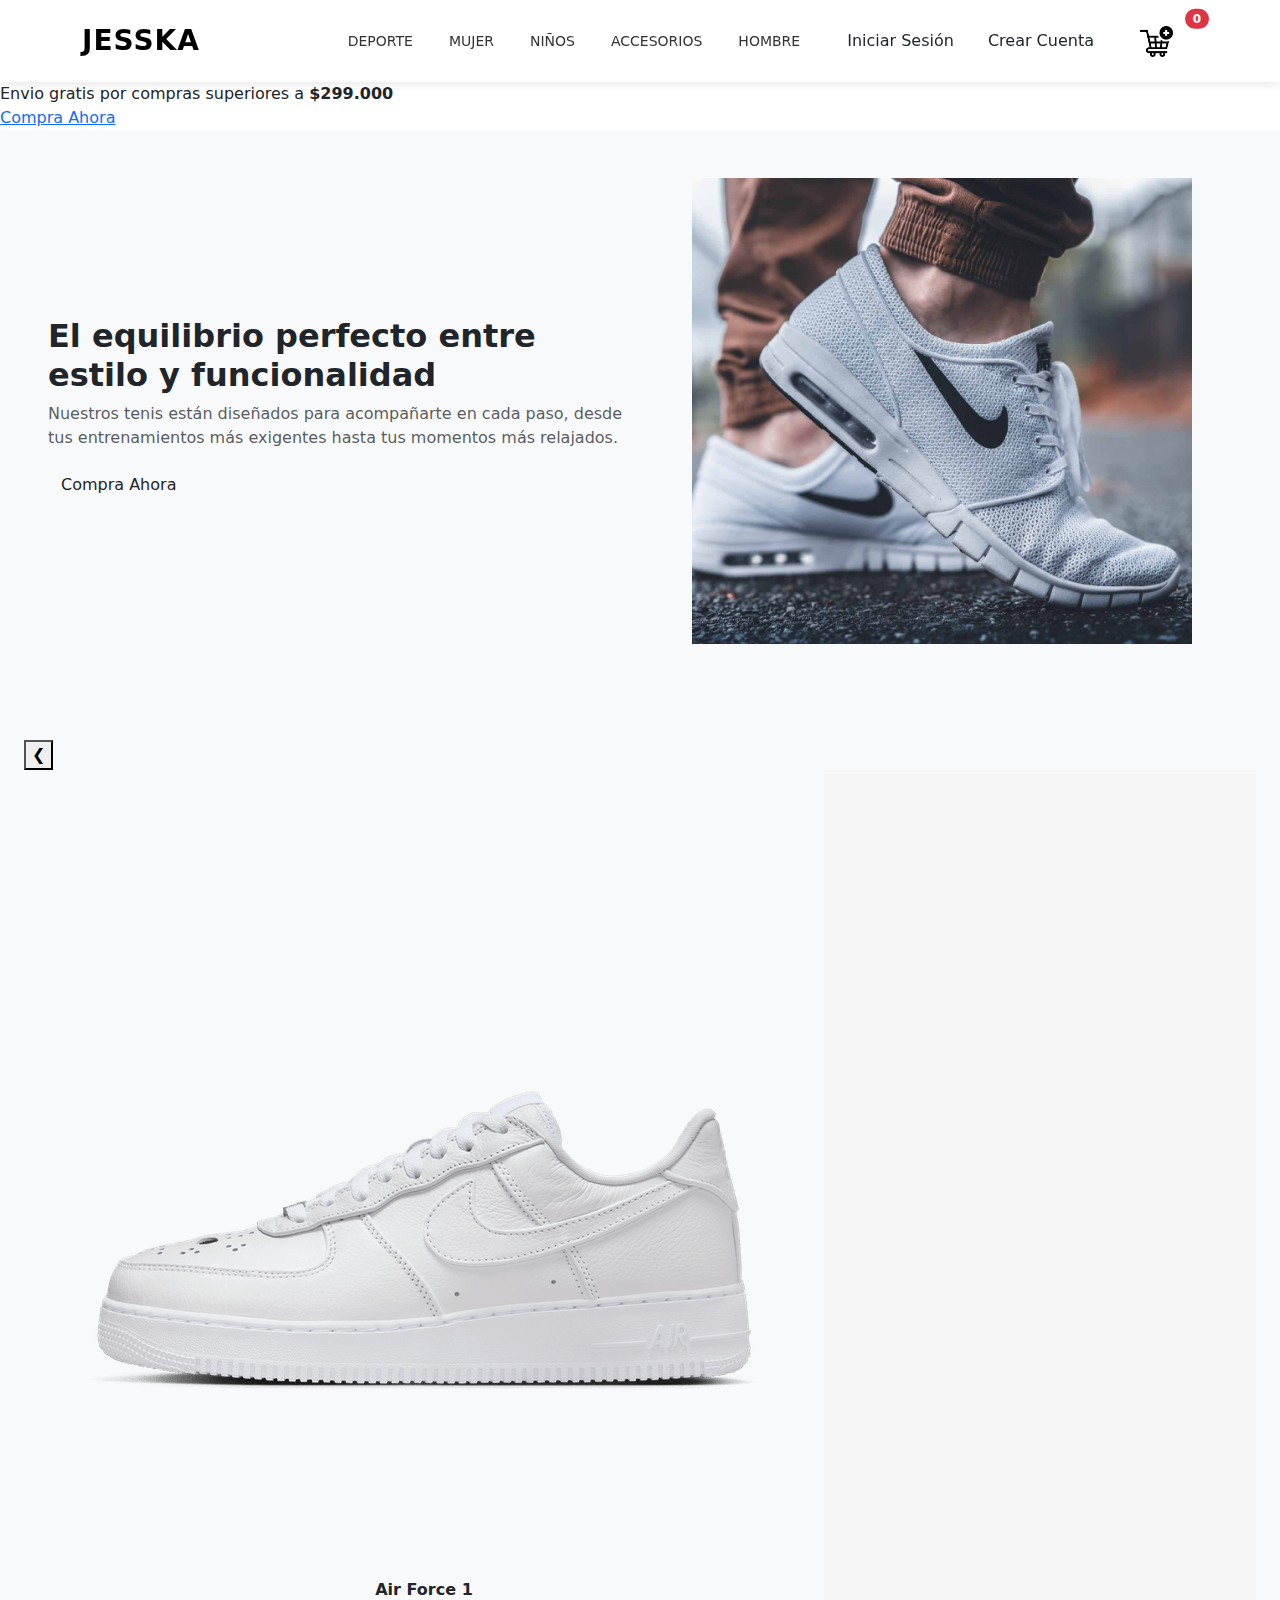
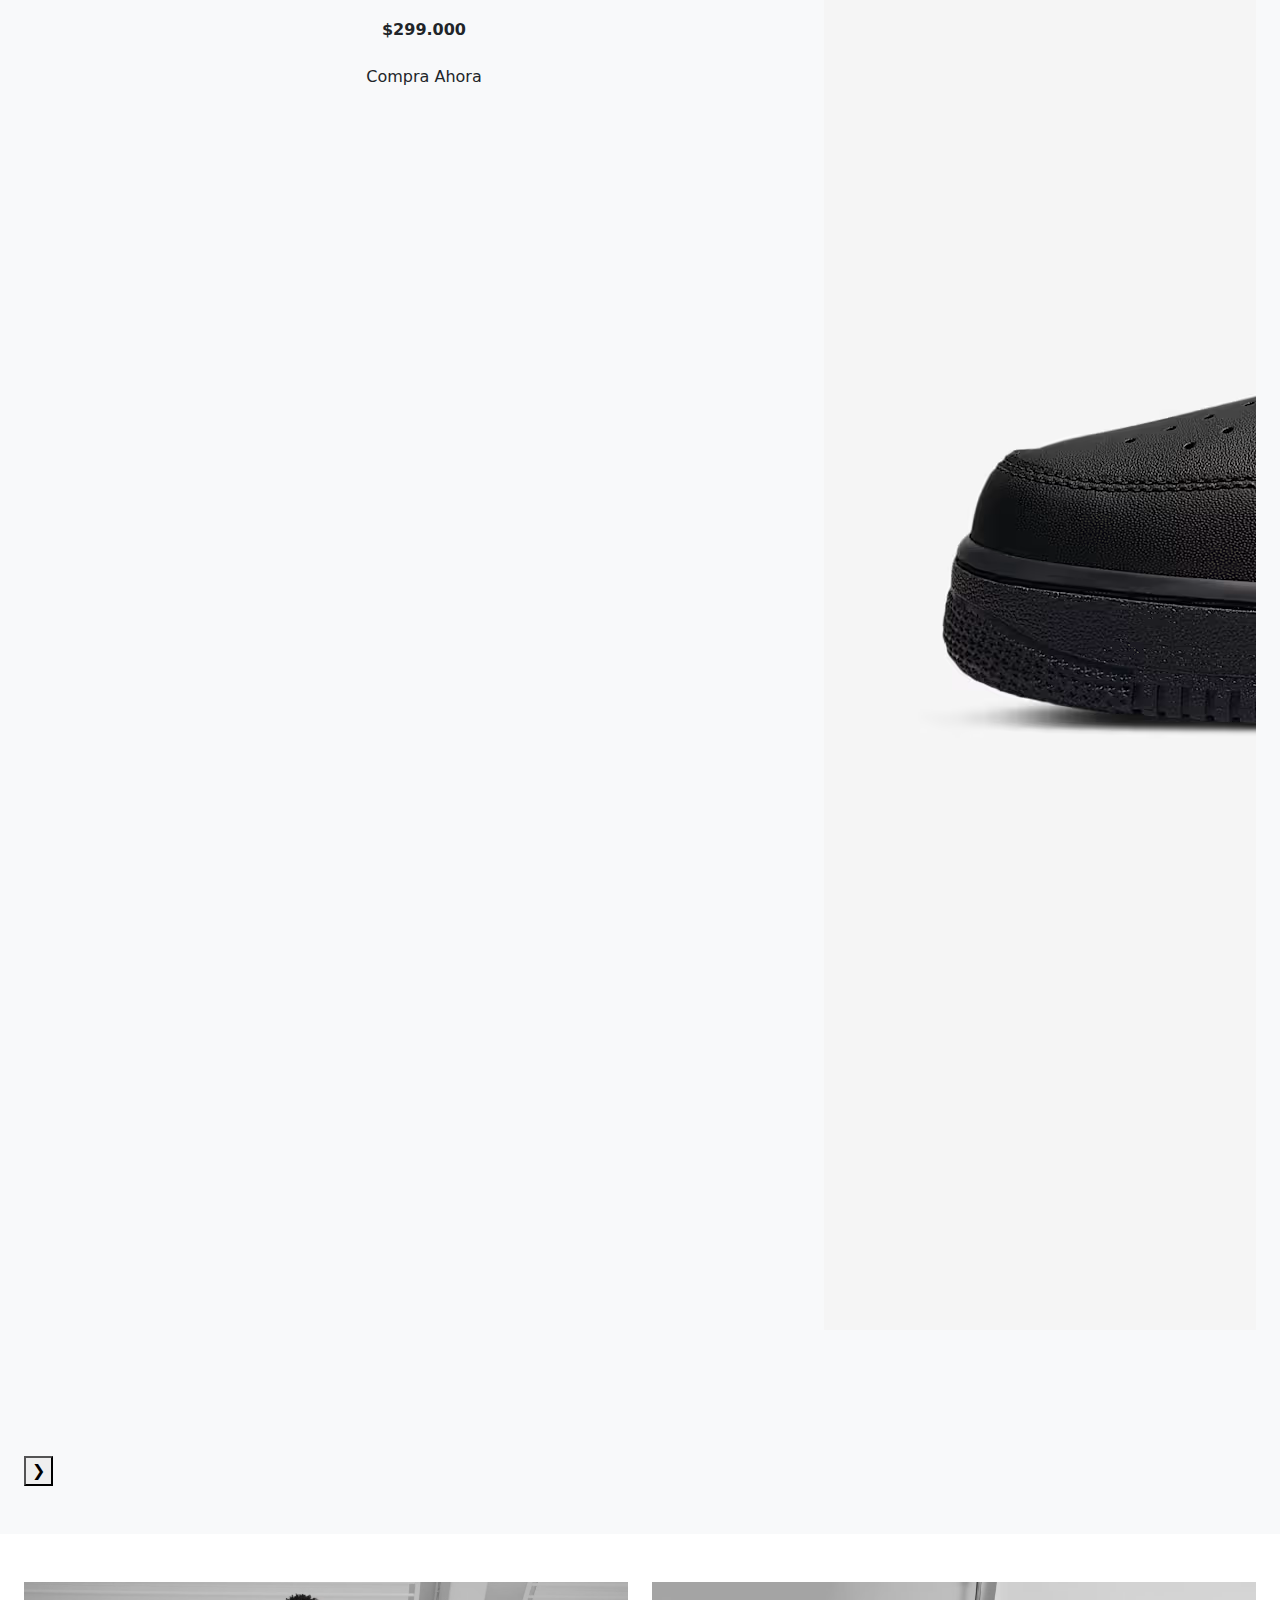
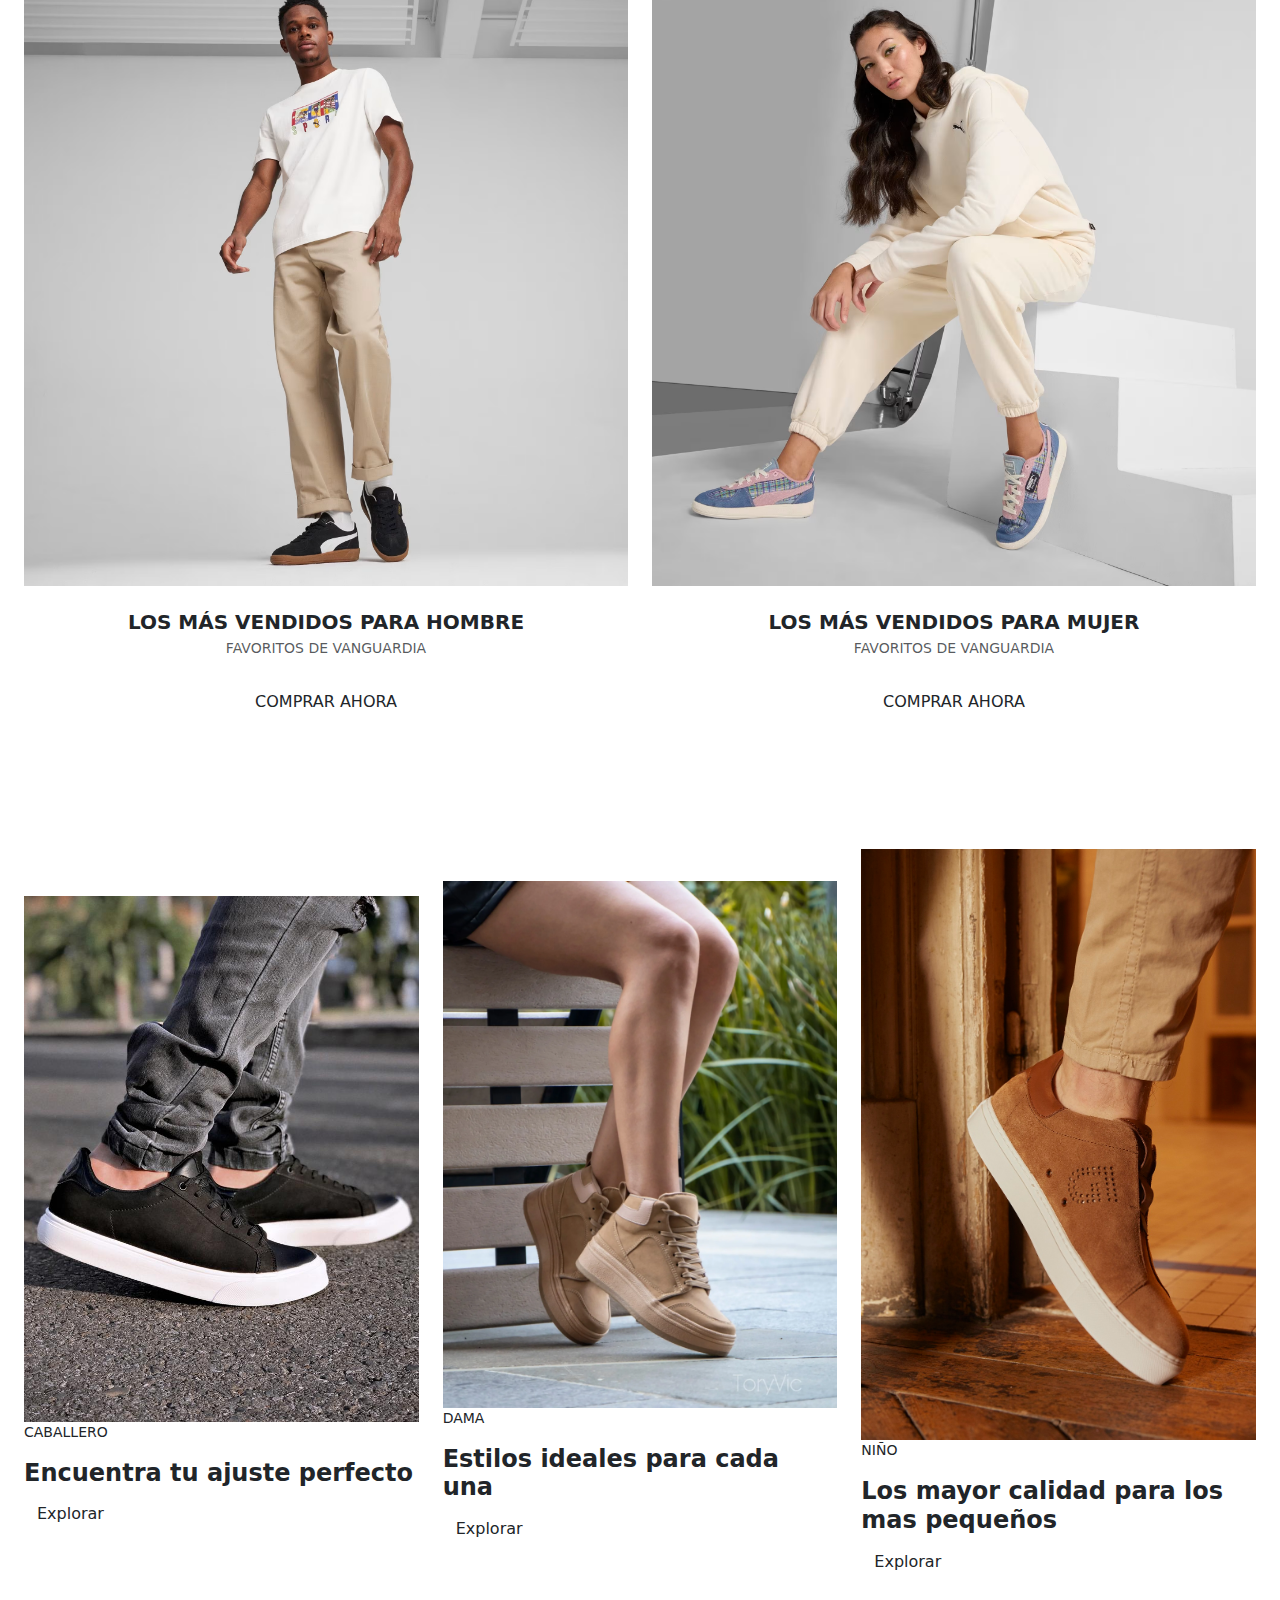
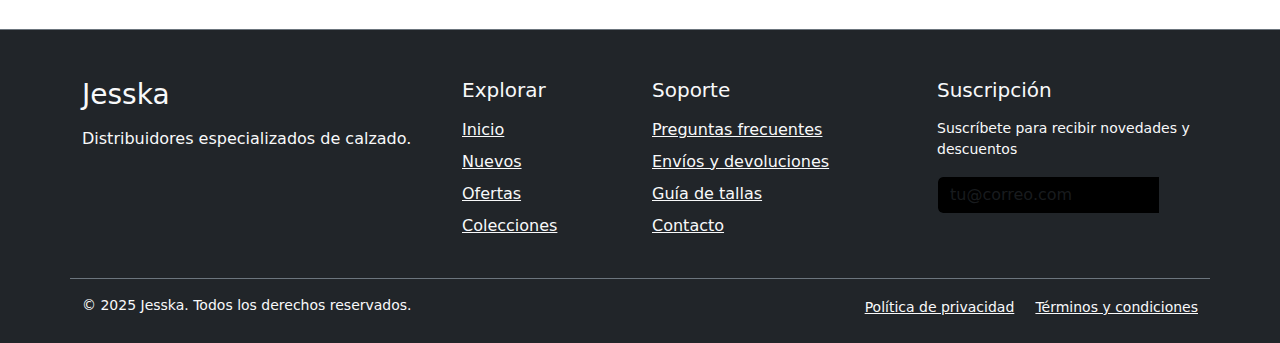
<file: index.html>
<!DOCTYPE html>
<html lang="es">
<head>
  <meta charset="UTF-8" />
  <meta name="viewport" content="width=device-width, initial-scale=1.0" />
  <title>Tienda de Calzado - Ferk</title>
  <link href="https://cdn.jsdelivr.net/npm/bootstrap@5.3.3/dist/css/bootstrap.min.css" rel="stylesheet">
  <link rel="stylesheet" href="assets/css/styles.css">
</head>
<body>

  <!-- barra de navegación -->
  <nav class="navbar navbar-expand-lg navbar-jesska sticky-top">
    <div class="container">
      <a class="navbar-brand navbar-brand-jesska" href="index.html">JESSKA</a>
      <button class="navbar-toggler navbar-toggler-jesska" type="button" data-bs-toggle="collapse" data-bs-target="#navbarJesska">
        <span class="navbar-toggler-icon"></span>
      </button>
      <div class="collapse navbar-collapse" id="navbarJesska">
        <ul class="navbar-nav ms-auto mb-3 mb-lg-0">
          <li class="nav-item"><a class="nav-link nav-link-jesska" href="catalogo.html">Deporte</a></li>
          <li class="nav-item"><a class="nav-link nav-link-jesska" href="catalogo.html">Mujer</a></li>
          <li class="nav-item"><a class="nav-link nav-link-jesska" href="catalogo.html">Niños</a></li>
          <li class="nav-item"><a class="nav-link nav-link-jesska" href="catalogo.html">Accesorios</a></li>
          <li class="nav-item"><a class="nav-link nav-link-jesska" href="catalogo.html">Hombre</a></li>
        </ul>
        <div class="ms-lg-3 d-flex gap-2">
          <button class="btn jesska-btn-sesiones" data-bs-toggle="modal" data-bs-target="#loginModal">Iniciar Sesión</button>
          <button class="btn jesska-btn-sesiones" data-bs-toggle="modal" data-bs-target="#registerModal">Crear Cuenta</button>

          <!-- carrito -->
          <div class="dropdown">
            <button class="btn rounded-0 px-4 position-relative" id="carritoToggle" data-bs-toggle="dropdown" aria-expanded="false">
              <img src="assets/img/c1.png" alt="carrito" width="33" height="33">
              <span id="carrito-contador" class="position-absolute top-0 start-100 translate-middle badge rounded-pill bg-danger">0</span>
            </button>
            <ul class="dropdown-menu dropdown-menu-end p-3" id="carritoDropdown" style="min-width: 300px;">
              <li><strong>Carrito</strong></li>
              <li><hr class="dropdown-divider"></li>
              <li id="carrito-lista"></li>
              <li class="mt-2 fw-bold" id="carrito-total"></li>
              <li><button class="btn btn-sm btn-outline-danger w-100 mt-2" onclick="vaciarCarrito()">Vaciar carrito</button></li>
            </ul>
          </div>

        </div>
      </div>
    </div>
  </nav>

  <!-- banner de desc de envio -->
  <div class="jesska-banner-envio"> Envio gratis por compras superiores a <strong>$299.000</strong> <br>
    <a href="catalogo.html" class="compra"> Compra Ahora </a>
  </div>

   <!-- banner principal -->
  <section class="py-5 bg-light">
    <div class="container-fluid px-5">
      <div class="row align-items-center">
        <div class="col-md-6">
          <h2 class="fw-bold"><span>El equilibrio perfecto entre estilo y funcionalidad</span></h2>
          <p class="text-muted">Nuestros tenis están diseñados para acompañarte en cada paso, desde tus entrenamientos más exigentes hasta tus momentos más relajados.</p>
      <button onclick="window.location.href='catalogo.html'" class="btn jesska-btn">Compra Ahora</button>
        </div>
        <div class="col-md-6 d-flex justify-content-center">
          <img src="assets/img/l1.png" class="img-fluid" alt="Zapatos Ferk" style="max-width: 500px; width: 100%; height: auto;">
        </div>
      </div>
    </div>
  </section>

<!-- seccion slider de productos v2 -->
<section class="container-fluid px-4 py-5 position-relative bg-light">
 
  <!-- izquierda -->
  <button class="slider-arrow left" onclick="moverSlider(-1)">&#10094;</button>
  
  <!-- slider -->
  <div class="jesska-slider-container d-flex overflow-hidden" id="jesskaSlider">
    <!-- 1 -->
    <div class="jesska-item text-center">
      <img src="assets/img/air-force.png" alt="Air Force 1">
      <p class="mt-2 fw-semibold">Air Force 1</p>
      <p class="fw-bold">$299.000</p>
      <button onclick="window.location.href='catalogo.html'" class="btn jesska-btn">Compra Ahora</button>
    </div>
    <!-- 2 -->
    <div class="jesska-item text-center">
      <img src="assets/img/air1.webp" alt="Air Force 1 Black">
      <p class="mt-2 fw-semibold">Air Force 1 Black</p>
      <p class="fw-bold">$299.000</p>
      <button onclick="window.location.href='catalogo.html'" class="btn jesska-btn">Compra Ahora</button>
    </div>
    <!-- 3 -->
    <div class="jesska-item text-center">
      <img src="assets/img/air2.webp" alt="Air Force 1 Gray and Green">
      <p class="mt-2 fw-semibold">Air Force 1 Gray and Green</p>
      <p class="fw-bold">$299.000</p>
      <button onclick="window.location.href='catalogo.html'" class="btn jesska-btn">Compra Ahora</button>
    </div>
    <!-- 4 -->
    <div class="jesska-item text-center">
      <img src="assets/img/air3.webp" alt="Air Force 1 Blue style">
      <p class="mt-2 fw-semibold">Air Force 1 Blue style</p>
      <p class="fw-bold">$299.000</p>
      <button onclick="window.location.href='catalogo.html'" class="btn jesska-btn">Compra Ahora</button>
    </div>
    <!-- 5 -->
    <div class="jesska-item text-center">
      <img src="assets/img/air4.webp" alt="Air Force 1 Black and White">
      <p class="mt-2 fw-semibold">Air Force 1 Black and White</p>
      <p class="fw-bold">$299.000</p>
      <button onclick="window.location.href='catalogo.html'" class="btn jesska-btn">Compra Ahora</button>
    </div>
    <!-- 6 -->
       <div class="jesska-item text-center">

      <img src="assets/img/air6.webp" alt="Air Force 1 Cuero">
      <p class="mt-2 fw-semibold">Air Force 1 Cuero</p>
        <p class="fw-bold">$299.000</p
>
      <button onclick="window.location.href='catalogo.html'" class="btn jesska-btn">Compra Ahora</button>
    </div>
    <!-- 7 -->
    <div class="jesska-item text-center">
      <img src="assets/img/air7.webp" alt="Air Casual">
      <p class="mt-2 fw-semibold">Air Casual</p>
      <p class="fw-bold">$299.000</p>
      <button onclick="window.location.href='catalogo.html'" class="btn jesska-btn">Compra Ahora</button>
    </div>
    <!-- 8 -->
    <div class="jesska-item text-center">
      <img src="assets/img/air8.avif" alt="Future">
      <p class="mt-2 fw-semibold">Force Future 97</p>
      <p class="fw-bold">$299.000</p>
      <button onclick="window.location.href='catalogo.html'" class="btn jesska-btn">Compra Ahora</button>
    </div>
    <!-- 9 -->
    <div class="jesska-item text-center">
      <img src="assets/img/air8.webp" alt="Special Pink">
      <p class="mt-2 fw-semibold">Special Pink</p>
      <p class="fw-bold">$299.000</p>
      <button onclick="window.location.href='catalogo.html'" class="btn jesska-btn">Compra Ahora</button>
    </div>
    <!-- 10 -->
    <div class="jesska-item text-center">
      <img src="assets/img/air-force.png" alt="Air Force 1">
      <p class="mt-2 fw-semibold">Air Force 1</p>
      <p class="fw-bold">$299.000</p>
      <button onclick="window.location.href='catalogo.html'" class="btn jesska-btn">Compra Ahora</button>
    </div>
  </div>

  <!-- derecha -->
  <button class="slider-arrow right" onclick="moverSlider(1)">&#10095;</button>
</section>

<!-- seccion de lo mas vendido -->
 <section class="container-fluid px-4 py-5 bg-white">
  <div class="row g-4">
    <!-- hombre -->
    <div class="col-md-6 position-relative">
      <img src="assets/img/hombre.webp" class="img-fluid w-100" alt="Hombre">
      <div class="jesska-banner-info text-center p-4">
        <h5 class="mb-1 fw-bold">LOS MÁS VENDIDOS PARA HOMBRE</h5>
        <p class="text-muted small">FAVORITOS DE VANGUARDIA</p>
        <a href="catalogo.html" class="btn jesska-btn m-2">COMPRAR AHORA</a>
      </div>
    </div>
    <!-- mujer -->
    <div class="col-md-6 position-relative">
      <img src="assets/img/mujer.webp" class="img-fluid w-100" alt="Mujer">
      <div class="jesska-banner-info text-center p-4">
        <h5 class="mb-1 fw-bold">LOS MÁS VENDIDOS PARA MUJER</h5>
        <p class="text-muted small">FAVORITOS DE VANGUARDIA</p>
        <a href="catalogo.html" class="btn jesska-btn mt-2">COMPRAR AHORA</a>
      </div>
    </div>
  </div>
</section>


<!-- cards horizontales -->
 <section class="container-fluid px-4 py-5">
<div class="row g-4 align-items-center">
  <!-- primer bloque -->
  <div class="col-md-4">
    <div class="jesska-card-horizontales position-relative overflow-hidden">
      <img src="assets/img/promo1.jpg" class="img-fluid w-100" alt="promo 1">
      <div class="jesska-overlay-text"> <p class="text-uppercase small">CABALLERO</p>
        <h4 class="fw-bold">Encuentra tu ajuste perfecto</h4>
        <a href="catalogo.html" class="btn btn-jesska">Explorar</a>
      </div>
    </div>
  </div>
  <!-- segundo bloque -->
   <div class="col-md-4">
    <div class="jesska-card-horizontales position-relative overflow-hidden">
      <img src="assets/img/promo2.webp" class="img-fluid w-100" alt="promo 1">
      <div class="jesska-overlay-text"> <p class="text-uppercase small">DAMA</p>
        <h4 class="fw-bold">Estilos ideales para cada una</h4>
        <a href="catalogo.html" class="btn btn-jesska">Explorar</a>
      </div>
    </div>
  </div>
  <!-- tercer bloque -->
   <div class="col-md-4">
    <div class="jesska-card-horizontales position-relative overflow-hidden">
      <img src="assets/img/promo3.jpg" class="img-fluid w-100" alt="promo 1">
      <div class="jesska-overlay-text"> <p class="text-uppercase small">NIÑO</p>
        <h4 class="fw-bold">Los mayor calidad para los mas pequeños</h4>
        <a href="catalogo.html" class="btn btn-jesska">Explorar</a>
      </div>
    </div>
  </div>
</div>
 </section>
 
<!-- modales -->
<!-- modal del login -->
<div class="modal fade" id="loginModal" tabindex="-1" aria-hidden="true">
  <div class="modal-dialog">
    <div class="modal-content">
      <form onsubmit="return login(event)">
        <div class="modal-header">
          <h5 class="modal-title">Iniciar Sesión</h5>
          <button type="button" class="btn-close" data-bs-dismiss="modal" aria-label="Cerrar"></button>
        </div>
        <div class="modal-body">
          <input type="email" id="loginEmail" class="form-control mb-3" placeholder="Correo electrónico" required>
          <input type="password" id="loginPassword" class="form-control mb-3" placeholder="Contraseña" required>
        </div>
        <div class="modal-footer d-flex justify-content-between align-items-center">
          <button type="button" class="btn btn-outline-dark btn-sm" data-bs-dismiss="modal">Cancelar</button>
          <button class="btn jesska-btn px-4" type="submit">Entrar</button>
        </div>
      </form>
    </div>
  </div>
</div>
<!-- modal del regis -->
<div class="modal fade" id="registerModal" tabindex="-1" aria-hidden="true">
  <div class="modal-dialog">
    <div class="modal-content">
      <form onsubmit="return register(event)">
        <div class="modal-header">
          <h5 class="modal-title">Crear Cuenta</h5>
          <button type="button" class="btn-close" data-bs-dismiss="modal" aria-label="Cerrar"></button>
        </div>
        <div class="modal-body">
          <input type="text" class="form-control mb-3" placeholder="Nombre completo" required>
          <input type="email" class="form-control mb-3" placeholder="Correo electrónico" required>
          <input type="password" class="form-control mb-3" placeholder="Contraseña" required>
        </div>
        <div class="modal-footer d-flex justify-content-between align-items-center">
          <button type="button" class="btn btn-outline-dark btn-sm" data-bs-dismiss="modal">Cancelar</button>
          <button class="btn jesska-btn px-4" type="submit">Registrarse</button>
        </div>
      </form>
    </div>
  </div>
</div>

  <!-- footer -->
  <footer class="bg-dark text-light pt-5 pb-4 border-top border-secondary">
    <div class="container">
      <div class="row">
        <div class="col-md-4 mb-4">
          <h3 class="text-magenta mb-3">Jesska</h3>
          <p class="mb-4">Distribuidores especializados de calzado.</p>
        </div>
        <div class="col-md-2 mb-4">
          <h5 class="text-magenta mb-3">Explorar</h5>
          <ul class="list-unstyled">
            <li class="mb-2"><a href="#" class="text-light hover-cyan">Inicio</a></li>
            <li class="mb-2"><a href="#" class="text-light hover-cyan">Nuevos</a></li>
            <li class="mb-2"><a href="#" class="text-light hover-cyan">Ofertas</a></li>
            <li class="mb-2"><a href="#" class="text-light hover-cyan">Colecciones</a></li>
          </ul>
        </div>
        <div class="col-md-3 mb-4">
          <h5 class="text-magenta mb-3">Soporte</h5>
          <ul class="list-unstyled">
            <li class="mb-2"><a href="#" class="text-light hover-cyan">Preguntas frecuentes</a></li>
            <li class="mb-2"><a href="#" class="text-light hover-cyan">Envíos y devoluciones</a></li>
            <li class="mb-2"><a href="#" class="text-light hover-cyan">Guía de tallas</a></li>
            <li class="mb-2"><a href="#" class="text-light hover-cyan">Contacto</a></li>
          </ul>
        </div>
        <div class="col-md-3 mb-4">
          <h5 class="text-magenta mb-3">Suscripción</h5>
          <p class="small">Suscríbete para recibir novedades y descuentos</p>
          <form class="mb-3">
            <div class="input-group">
              <input type="email" class="form-control bg-black border-dark text-light" placeholder="tu@correo.com">
              <button class="btn btn-magenta" type="submit">→</button>
            </div>
          </form>
        </div>
      </div>
      <div class="row pt-3 border-top border-secondary">
        <div class="col-md-6 text-center text-md-start">
          <p class="small mb-0">© 2025 Jesska. Todos los derechos reservados.</p>
        </div>
        <div class="col-md-6 text-center text-md-end">
          <a href="#" class="small text-light hover-cyan me-3">Política de privacidad</a>
          <a href="#" class="small text-light hover-cyan">Términos y condiciones</a>
        </div>
      </div>
    </div>
  </footer>

  <!-- scripts -->
  <script src="assets/js/carrito.js"></script>
  <script src="https://cdn.jsdelivr.net/npm/bootstrap@5.3.3/dist/js/bootstrap.bundle.min.js"></script>
  <script src="assets/js/scripts.js"></script>
</body>
</html>
</file>
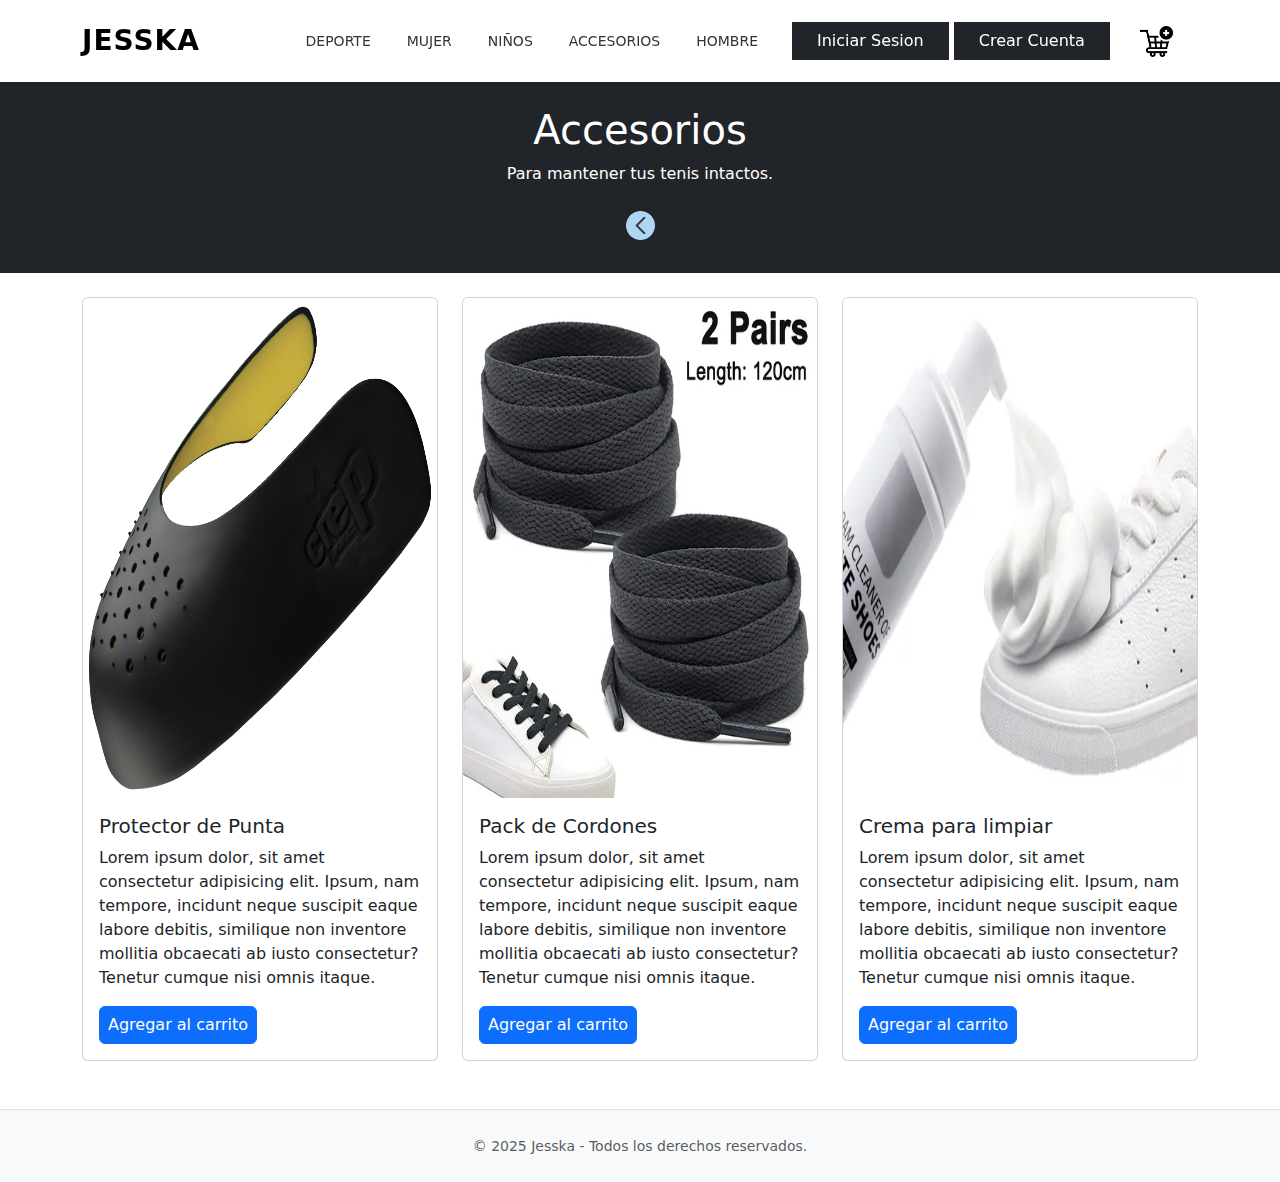
<file: accesorios.html>
<!DOCTYPE html>
<html lang="es">
<head>
  <meta charset="UTF-8">
  <title>Catálogo - Jesska</title>
  <meta name="viewport" content="width=device-width, initial-scale=1.0"/>
  <link rel="stylesheet" href="https://cdn.jsdelivr.net/npm/bootstrap@5.3.3/dist/css/bootstrap.min.css"/>
  <link rel="stylesheet" href="assets/css/styles.css"/>
</head>
<body>
  <nav class="navbar navbar-expand-lg navbar-jesska sticky-top">
    <div class="container">
      <a class="navbar-brand navbar-brand-jesska" href="#">JESSKA</a>
      
      <button class="navbar-toggler navbar-toggler-jesska" type="button" data-bs-toggle="collapse" data-bs-target="#navbarJesska">
        <span class="navbar-toggler-icon"></span>
      </button>
      
      <div class="collapse navbar-collapse" id="navbarJesska">
        <ul class="navbar-nav ms-auto mb-2 mb-lg-0">
          <li class="nav-item">
            <a class="nav-link nav-link-jesska" href="deporte.html">Deporte</a>
          </li>
          <li class="nav-item">
            <a class="nav-link nav-link-jesska" href="mujer.html">Mujer</a>
          </li>
          <li class="nav-item">
            <a class="nav-link nav-link-jesska" href="niños.html">Niños</a>
          </li>
          <li class="nav-item">
            <a class="nav-link nav-link-jesska" href="accesorios.html">Accesorios</a>
          </li>
          <li class="nav-item">
            <a class="nav-link nav-link-jesska" href="hombre.html">Hombre</a>
          </li>
        </ul>
        
        <div class="ms-lg-3">
          <button class="btn btn-dark rounded-0 px-4" data-bs-toggle="modal" data-bs-target="#loginModal">Iniciar Sesion</button>
          <button class="btn btn-dark rounded-0 px-4" data-bs-toggle="modal" data-bs-target="#registerModal">Crear Cuenta</button>
          <button class="btn rounded-0 px-4"><img src="assets/img/c1.png" alt="Descripción de la imagen" width="33" height="33"></button>
        </div>
      </div>
    </div>
  </nav>

  <header class="bg-dark text-white text-center py-4">
    <h1>Accesorios</h1>
    <p>Para mantener tus tenis intactos.</p>
    <button onclick="window.location.href='index.html'" class="btn rounded-0 px-4"><img src="assets/img/b1.png" alt="boton atras" width="33" height="33"></button>
  </header>

  <main class="container py-4">
    <div class="row row-cols-1 row-cols-md-3 g-4">
      <div class="col">
        <div class="card h-100">
          <img src="assets/img/a1.webp" class="card-img-top" alt="Zapato deportivo" width="500px" height="500px">
          <div class="card-body">
            <h5 class="card-title">Protector de Punta</h5>
            <p class="card-text">Lorem ipsum dolor, sit amet consectetur adipisicing elit. Ipsum, nam tempore, incidunt neque suscipit eaque labore debitis, similique non inventore mollitia obcaecati ab iusto consectetur? Tenetur cumque nisi omnis itaque.</p>
            <button onclick="window.location.href='#'" class="btn btn-primary px-2">Agregar al carrito</button>
        </div>
        </div>
      </div>
      <div class="col">
        <div class="card h-100">
          <img src="assets/img/a2.webp" class="card-img-top" alt="Botas casuales" width="500px" height="500px">
          <div class="card-body">
            <h5 class="card-title">Pack de Cordones</h5>
            <p class="card-text">Lorem ipsum dolor, sit amet consectetur adipisicing elit. Ipsum, nam tempore, incidunt neque suscipit eaque labore debitis, similique non inventore mollitia obcaecati ab iusto consectetur? Tenetur cumque nisi omnis itaque.</p>
            <button onclick="window.location.href='#'" class="btn btn-primary px-2">Agregar al carrito</button>          
          </div>
        </div>
      </div>
      <div class="col">
        <div class="card h-100">
          <img src="assets/img/a3.webp" class="card-img-top" alt="Zapatos elegantes" width="500px" height="500px">
          <div class="card-body">
            <h5 class="card-title">Crema para limpiar</h5>
            <p class="card-text">Lorem ipsum dolor, sit amet consectetur adipisicing elit. Ipsum, nam tempore, incidunt neque suscipit eaque labore debitis, similique non inventore mollitia obcaecati ab iusto consectetur? Tenetur cumque nisi omnis itaque.</p>
            <button onclick="window.location.href='#'" class="btn btn-primary px-2">Agregar al carrito</button>
          </div>
        </div>
      </div>
    </div>
  </main>

  <footer class="bg-light text-center text-muted py-4 border-top mt-4">
    <small>&copy; 2025 Jesska - Todos los derechos reservados.</small>
  </footer>

  <script src="https://cdn.jsdelivr.net/npm/bootstrap@5.3.3/dist/js/bootstrap.bundle.min.js"></script>
</body>
</html>
</file>
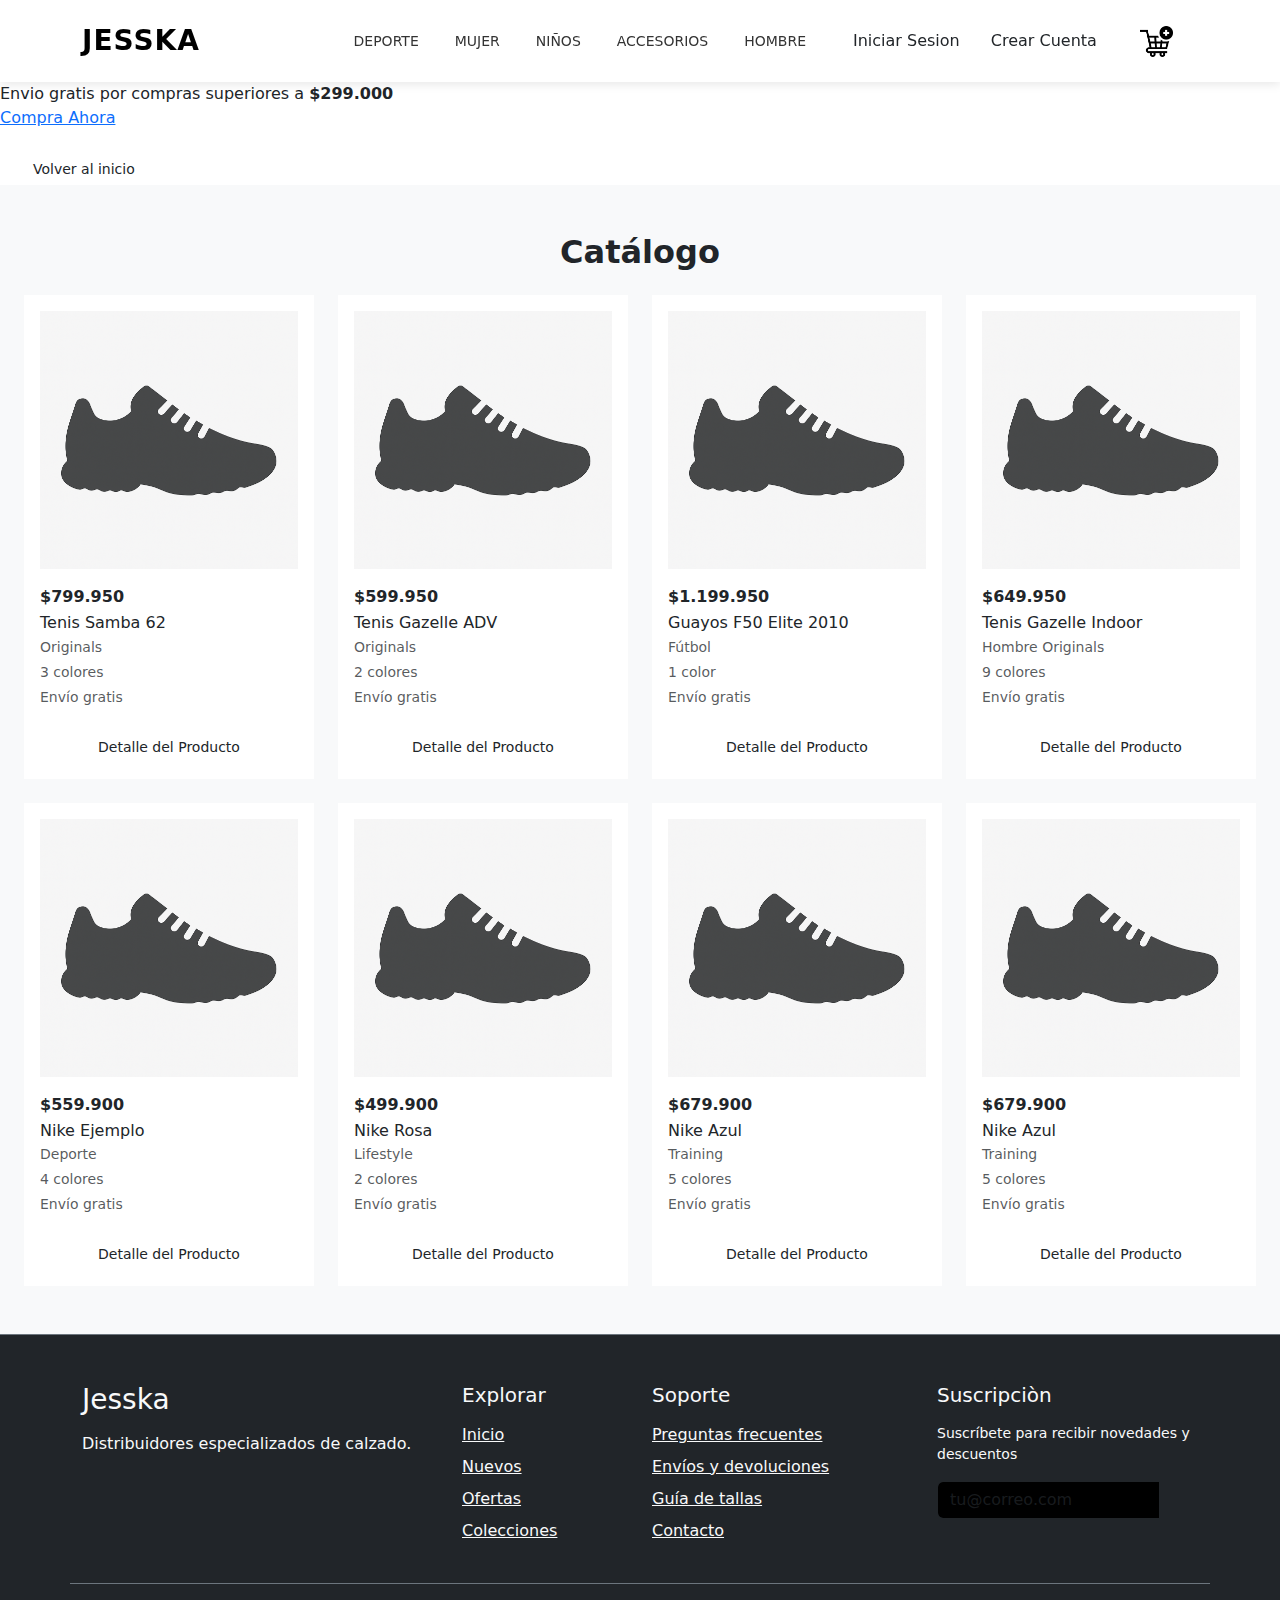
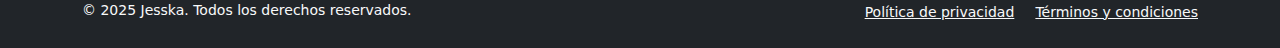
<file: catalogo.html>
<!DOCTYPE html>
<html lang="es">
<head>
  <meta charset="UTF-8" />
  <meta name="viewport" content="width=device-width, initial-scale=1.0" />
  <title>Tienda de Calzado - Ferk</title>
  <link href="https://cdn.jsdelivr.net/npm/bootstrap@5.3.3/dist/css/bootstrap.min.css" rel="stylesheet">
  <link rel="stylesheet" href="assets/css/styles.css">
</head>
<!-- barra de navegacion -->
 <nav class="navbar navbar-expand-lg navbar-jesska sticky-top">
    <div class="container">
      <a class="navbar-brand navbar-brand-jesska" href="index.html">JESSKA</a>

      <button class="navbar-toggler navbar-toggler-jesska" type="button" data-bs-toggle="collapse" data-bs-target="#navbarJesska">
        <span class="navbar-toggler-icon"></span>
      </button>

      <div class="collapse navbar-collapse" id="navbarJesska">
        <ul class="navbar-nav ms-auto mb-3 mb-lg-0">
          <li class="nav-item">
            <a class="nav-link nav-link-jesska" href="catalogo.html">Deporte</a>
          </li>
          <li class="nav-item">
            <a class="nav-link nav-link-jesska" href="catalogo.html">Mujer</a>
          </li>
          <li class="nav-item">
            <a class="nav-link nav-link-jesska" href="catalogo.html">Niños</a>
          </li>
          <li class="nav-item">
            <a class="nav-link nav-link-jesska" href="catalogo.html">Accesorios</a>
          </li>
          <li class="nav-item">
            <a class="nav-link nav-link-jesska" href="catalogo.html">Hombre</a>
          </li>
        </ul>
        
        <div class="ms-lg-3">
          <button class="btn jesska-btn-sesiones" data-bs-toggle="modal" data-bs-target="#loginModal">Iniciar Sesion</button>
          <button class="btn jesska-btn-sesiones" data-bs-toggle="modal" data-bs-target="#registerModal">Crear Cuenta</button>
          <button class="btn rounded-0 px-4"><img src="assets/img/c1.png" alt="Descripción de la imagen" width="33" height="33"></button>
        </div>

      </div>
    </div>
  </nav>
<body>
  <!-- banner de desc de envio -->
   <div class="jesska-banner-envio"> Envio gratis por compras superiores a <strong>$299.000</strong> <br>
  <a href="catalogo.html" class="compra"> Compra Ahora </a> </div>
<a href="index.html" class="btn jesska-btn btn-sm mt-4 ms-4">Volver al inicio</a>


  <!-- Catálogo -->
  <section class="container-fluid px-4 py-5 bg-light">
    <h2 class="fw-bold text-center mb-4">Catálogo</h2>
    <div class="row g-4" id="catalogoProductos">
      <!-- Productos -->
       <!-- 1 -->
      <div class="col-md-3 col-sm-6">
        <div class="producto-card bg-white p-3 h-100">
          <img src="assets/img/g1.png" class="img-fluid mb-3" alt="Tenis 1">
          <p class="fw-bold mb-1">$799.950</p>
          <h6 class="mb-1">Tenis Samba 62</h6>
          <p class="text-muted small mb-1">Originals</p>
          <p class="text-muted small mb-1">3 colores</p>
          <p class="text-muted small">Envío gratis</p>
          <button class="btn jesska-btn w-100 btn-sm mt-2" onclick="window.location.href='producto.html'" >Detalle del Producto</button>
        </div>
      </div>
      <!-- 2 -->
      <div class="col-md-3 col-sm-6">
        <div class="producto-card bg-white p-3 h-100">
          <img src="assets/img/g1.png" class="img-fluid mb-3" alt="Tenis 2">
          <p class="fw-bold mb-1">$599.950</p>
          <h6 class="mb-1">Tenis Gazelle ADV</h6>
          <p class="text-muted small mb-1">Originals</p>
          <p class="text-muted small mb-1">2 colores</p>
          <p class="text-muted small">Envío gratis</p>
          <button class="btn jesska-btn w-100 btn-sm mt-2" onclick="window.location.href='producto.html'" >Detalle del Producto</button>
        </div>
      </div>
      <!-- 3 -->
      <div class="col-md-3 col-sm-6">
        <div class="producto-card bg-white p-3 h-100">
          <img src="assets/img/g1.png" class="img-fluid mb-3" alt="Guayos F50">
          <p class="fw-bold mb-1">$1.199.950</p>
          <h6 class="mb-1">Guayos F50 Elite 2010</h6>
          <p class="text-muted small mb-1">Fútbol</p>
          <p class="text-muted small mb-1">1 color</p>
          <p class="text-muted small">Envío gratis</p>
          <button class="btn jesska-btn w-100 btn-sm mt-2" onclick="window.location.href='producto.html'" >Detalle del Producto</button>
        </div>
      </div>
      <!-- 4 -->
      <div class="col-md-3 col-sm-6">
        <div class="producto-card bg-white p-3 h-100">
          <img src="assets/img/g1.png" class="img-fluid mb-3" alt="Gazelle Indoor">
          <p class="fw-bold mb-1">$649.950</p>
          <h6 class="mb-1">Tenis Gazelle Indoor</h6>
          <p class="text-muted small mb-1">Hombre Originals</p>
          <p class="text-muted small mb-1">9 colores</p>
          <p class="text-muted small">Envío gratis</p>
          <button class="btn jesska-btn w-100 btn-sm mt-2" onclick="window.location.href='producto.html'" >Detalle del Producto</button>
        </div>
      </div>
      <!-- 5 -->
      <div class="col-md-3 col-sm-6">
        <div class="producto-card bg-white p-3 h-100">
          <img src="assets/img/g1.png" class="img-fluid mb-3" alt="Zapato deportivo">
          <p class="fw-bold mb-1">$559.900</p>
          <h6 class="mb-1">Nike Ejemplo</h6>
          <p class="text-muted small mb-1">Deporte</p>
          <p class="text-muted small mb-1">4 colores</p>
          <p class="text-muted small">Envío gratis</p>
          <button class="btn jesska-btn w-100 btn-sm mt-2" onclick="window.location.href='producto.html'" >Detalle del Producto</button>
        </div>
      </div>
      <!-- 6 -->
      <div class="col-md-3 col-sm-6">
        <div class="producto-card bg-white p-3 h-100">
          <img src="assets/img/g1.png" class="img-fluid mb-3" alt="Botas casuales">
          <p class="fw-bold mb-1">$499.900</p>
          <h6 class="mb-1">Nike Rosa</h6>
          <p class="text-muted small mb-1">Lifestyle</p>
          <p class="text-muted small mb-1">2 colores</p>
          <p class="text-muted small">Envío gratis</p>
          <button class="btn jesska-btn w-100 btn-sm mt-2" onclick="window.location.href='producto.html'" >Detalle del Producto</button>
        </div>
      </div>
      <!-- 7 -->
      <div class="col-md-3 col-sm-6">
        <div class="producto-card bg-white p-3 h-100">
          <img src="assets/img/g1.png" class="img-fluid mb-3" alt="Zapatos elegantes">
          <p class="fw-bold mb-1">$679.900</p>
          <h6 class="mb-1">Nike Azul</h6>
          <p class="text-muted small mb-1">Training</p>
          <p class="text-muted small mb-1">5 colores</p>
          <p class="text-muted small">Envío gratis</p>
          <button class="btn jesska-btn w-100 btn-sm mt-2" onclick="window.location.href='producto.html'" >Detalle del Producto</button>
        </div>
      </div>
      <!-- 8 -->
      <div class="col-md-3 col-sm-6">
        <div class="producto-card bg-white p-3 h-100">
          <img src="assets/img/g1.png" class="img-fluid mb-3" alt="Zapatos elegantes">
          <p class="fw-bold mb-1">$679.900</p>
          <h6 class="mb-1">Nike Azul</h6>
          <p class="text-muted small mb-1">Training</p>
          <p class="text-muted small mb-1">5 colores</p>
          <p class="text-muted small">Envío gratis</p>
          <button class="btn jesska-btn w-100 btn-sm mt-2" onclick="window.location.href='producto.html'" >Detalle del Producto</button>
        </div>
      </div>       
    </div>
 
  </section>
   


<!-- footer -->
<footer class="bg-dark text-light pt-5 pb-4 border-top border-secondary">
  <div class="container">
    <div class="row">
      <div class="col-md-4 mb-4">
        <h3 class="text-magenta mb-3">Jesska</h3>
        <p class="mb-4">Distribuidores especializados de calzado.</p>
      </div>

      <div class="col-md-2 mb-4">
        <h5 class="text-magenta mb-3">Explorar</h5>
        <ul class="list-unstyled">
          <li class="mb-2"><a href="#" class="text-light hover-cyan">Inicio</a></li>
          <li class="mb-2"><a href="#" class="text-light hover-cyan">Nuevos</a></li>
          <li class="mb-2"><a href="#" class="text-light hover-cyan">Ofertas</a></li>
          <li class="mb-2"><a href="#" class="text-light hover-cyan">Colecciones</a></li>
        </ul>
      </div>

      <div class="col-md-3 mb-4">
        <h5 class="text-magenta mb-3">Soporte</h5>
        <ul class="list-unstyled">
          <li class="mb-2"><a href="#" class="text-light hover-cyan">Preguntas frecuentes</a></li>
          <li class="mb-2"><a href="#" class="text-light hover-cyan">Envíos y devoluciones</a></li>
          <li class="mb-2"><a href="#" class="text-light hover-cyan">Guía de tallas</a></li>
          <li class="mb-2"><a href="#" class="text-light hover-cyan">Contacto</a></li>
        </ul>
      </div>

      <div class="col-md-3 mb-4">
        <h5 class="text-magenta mb-3">Suscripciòn</h5>
        <p class="small">Suscríbete para recibir novedades y descuentos</p>
        <form class="mb-3">
          <div class="input-group">
            <input type="email" class="form-control bg-black border-dark text-light" placeholder="tu@correo.com">
            <button class="btn btn-magenta" type="submit">→</button>
          </div>
        </form>
      </div>
    </div>

    <div class="row pt-3 border-top border-secondary">
      <div class="col-md-6 text-center text-md-start">
        <p class="small mb-0">© 2025 Jesska. Todos los derechos reservados.</p>
      </div>
      <div class="col-md-6 text-center text-md-end">
        <a href="#" class="small text-light hover-cyan me-3">Política de privacidad</a>
        <a href="#" class="small text-light hover-cyan">Términos y condiciones</a>
      </div>
    </div>
  </div>
</footer>

<script src="https://cdn.jsdelivr.net/npm/bootstrap@5.3.3/dist/js/bootstrap.bundle.min.js" integrity="sha384-9ndCyUa1z3pGp2hKw0r+e0p8U5pIp1K5jL8z2n5LxV0zjH1z7x1i5t9eX+Kz5q5D" crossorigin="anonymous"></script>
<script src="assets/js/scripts.js" onerror="console.error('Failed to load assets/js/scripts.js. Please check the file path and ensure it exists.');"></script>
</body>
</html>
</file>
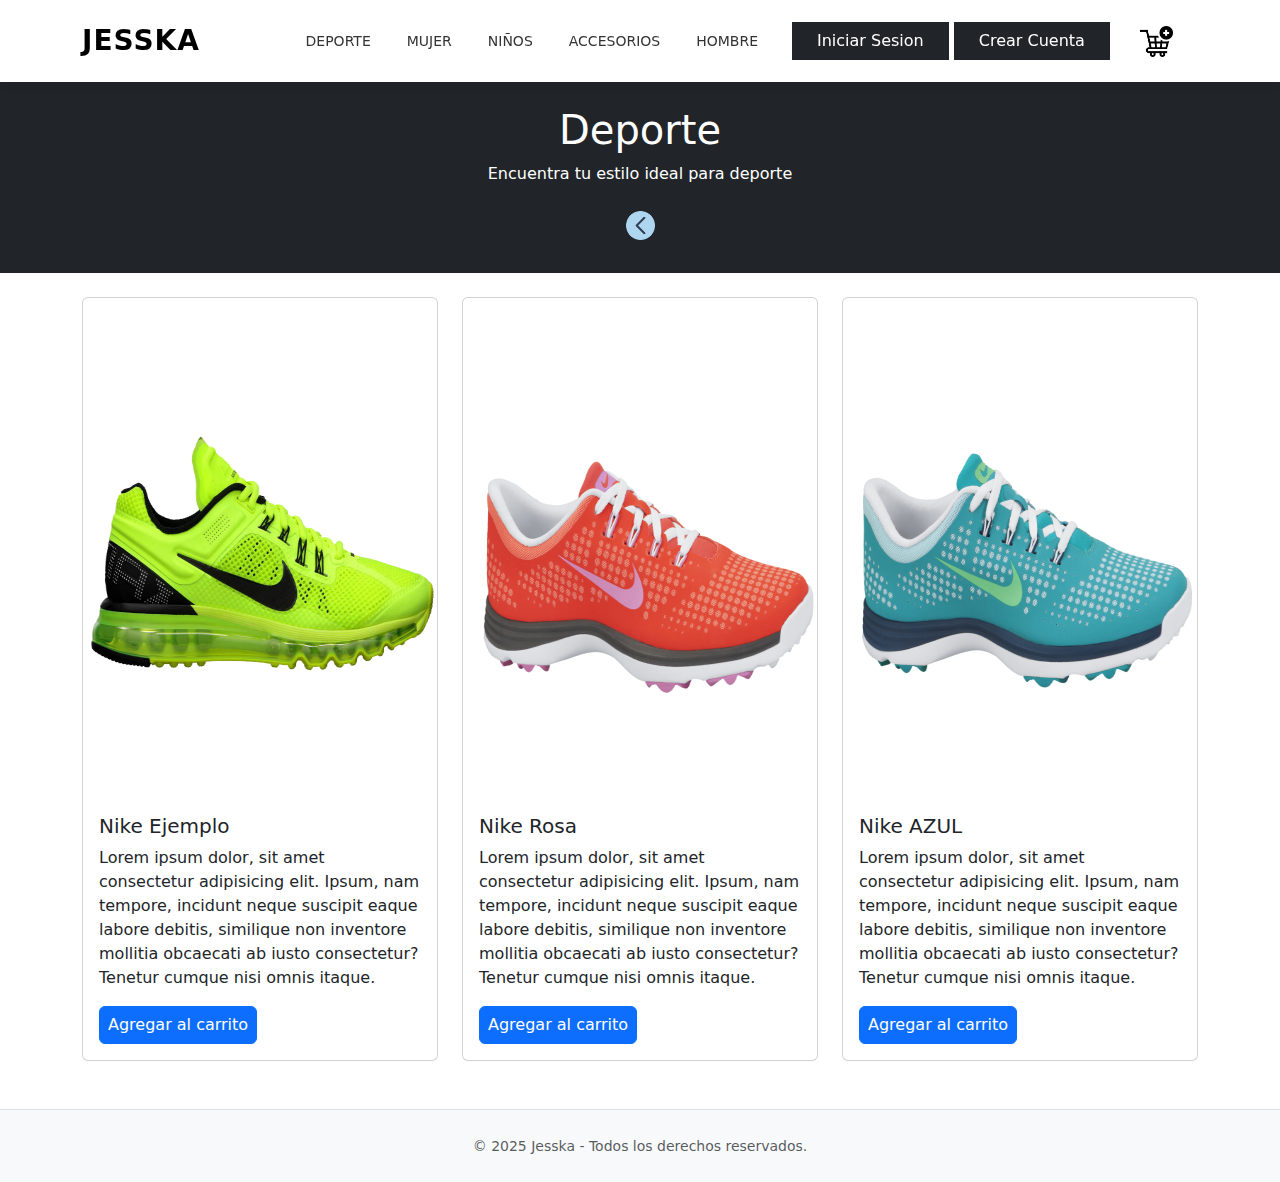
<file: deporte.html>
<!DOCTYPE html>
<html lang="es">
<head>
  <meta charset="UTF-8">
  <title>Catálogo - Jesska</title>
  <meta name="viewport" content="width=device-width, initial-scale=1.0"/>
  <link rel="stylesheet" href="https://cdn.jsdelivr.net/npm/bootstrap@5.3.3/dist/css/bootstrap.min.css"/>
  <link rel="stylesheet" href="assets/css/styles.css"/>
</head>
<body>
  <nav class="navbar navbar-expand-lg navbar-jesska sticky-top">
    <div class="container">
      <a class="navbar-brand navbar-brand-jesska" href="index.html">JESSKA</a>
      
      <button class="navbar-toggler navbar-toggler-jesska" type="button" data-bs-toggle="collapse" data-bs-target="#navbarJesska">
        <span class="navbar-toggler-icon"></span>
      </button>
      
      <div class="collapse navbar-collapse" id="navbarJesska">
        <ul class="navbar-nav ms-auto mb-2 mb-lg-0">
          <li class="nav-item">
            <a class="nav-link nav-link-jesska" href="deporte.html">Deporte</a>
          </li>
          <li class="nav-item">
            <a class="nav-link nav-link-jesska" href="mujer.html">Mujer</a>
          </li>
          <li class="nav-item">
            <a class="nav-link nav-link-jesska" href="niños.html">Niños</a>
          </li>
          <li class="nav-item">
            <a class="nav-link nav-link-jesska" href="accesorios.html">Accesorios</a>
          </li>
          <li class="nav-item">
            <a class="nav-link nav-link-jesska" href="hombre.html">Hombre</a>
          </li>
        </ul>
        
        <div class="ms-lg-3">
          <button class="btn btn-dark rounded-0 px-4" data-bs-toggle="modal" data-bs-target="#loginModal">Iniciar Sesion</button>
          <button class="btn btn-dark rounded-0 px-4" data-bs-toggle="modal" data-bs-target="#registerModal">Crear Cuenta</button>
          <button class="btn rounded-0 px-4"><img src="assets/img/c1.png" alt="boton de carrito" width="33" height="33"></button>
        </div>
      </div>
    </div>
  </nav>

  <header class="bg-dark text-white text-center py-4">
    <h1>Deporte</h1>
    <p>Encuentra tu estilo ideal para deporte</p>
    <button onclick="window.location.href='index.html'" class="btn rounded-0 px-4"><img src="assets/img/b1.png" alt="boton atras" width="33" height="33"></button>
  </header>

  <main class="container py-4">
    <div class="row row-cols-1 row-cols-md-3 g-4">
      <div class="col">
        <div class="card h-100">
          <img src="assets/img/n1.png" class="card-img-top" alt="Zapato deportivo" height="500px" width="500px">
          <div class="card-body">
            <h5 class="card-title">Nike Ejemplo</h5>
            <p class="card-text">Lorem ipsum dolor, sit amet consectetur adipisicing elit. Ipsum, nam tempore, incidunt neque suscipit eaque labore debitis, similique non inventore mollitia obcaecati ab iusto consectetur? Tenetur cumque nisi omnis itaque.</p>
            <button onclick="window.location.href='#'" class="btn btn-primary px-2">Agregar al carrito</button>
          </div>
        </div>
      </div>
      <div class="col">
        <div class="card h-100">
          <img src="assets/img/n2.png" class="card-img-top" alt="Botas casuales" height="500px" width="500px">
          <div class="card-body">
            <h5 class="card-title">Nike Rosa</h5>
            <p class="card-text">Lorem ipsum dolor, sit amet consectetur adipisicing elit. Ipsum, nam tempore, incidunt neque suscipit eaque labore debitis, similique non inventore mollitia obcaecati ab iusto consectetur? Tenetur cumque nisi omnis itaque.</p>
              <button onclick="window.location.href='#'" class="btn btn-primary px-2">Agregar al carrito</button>
          </div>
        </div>
      </div>
      <div class="col">
        <div class="card h-100">
          <img src="assets/img/n3.png" class="card-img-top" alt="Zapatos elegantes" height="500px" width="500px">
          <div class="card-body">
            <h5 class="card-title">Nike AZUL</h5>
            <p class="card-text">Lorem ipsum dolor, sit amet consectetur adipisicing elit. Ipsum, nam tempore, incidunt neque suscipit eaque labore debitis, similique non inventore mollitia obcaecati ab iusto consectetur? Tenetur cumque nisi omnis itaque.</p>
            <button onclick="window.location.href='#'" class="btn btn-primary px-2">Agregar al carrito</button>
          </div>
        </div>
      </div>
    </div>
  </main>

  <footer class="bg-light text-center text-muted py-4 border-top mt-4">
    <small>&copy; 2025 Jesska - Todos los derechos reservados.</small>
  </footer>

  <script src="https://cdn.jsdelivr.net/npm/bootstrap@5.3.3/dist/js/bootstrap.bundle.min.js"></script>
</body>
</html>
</file>
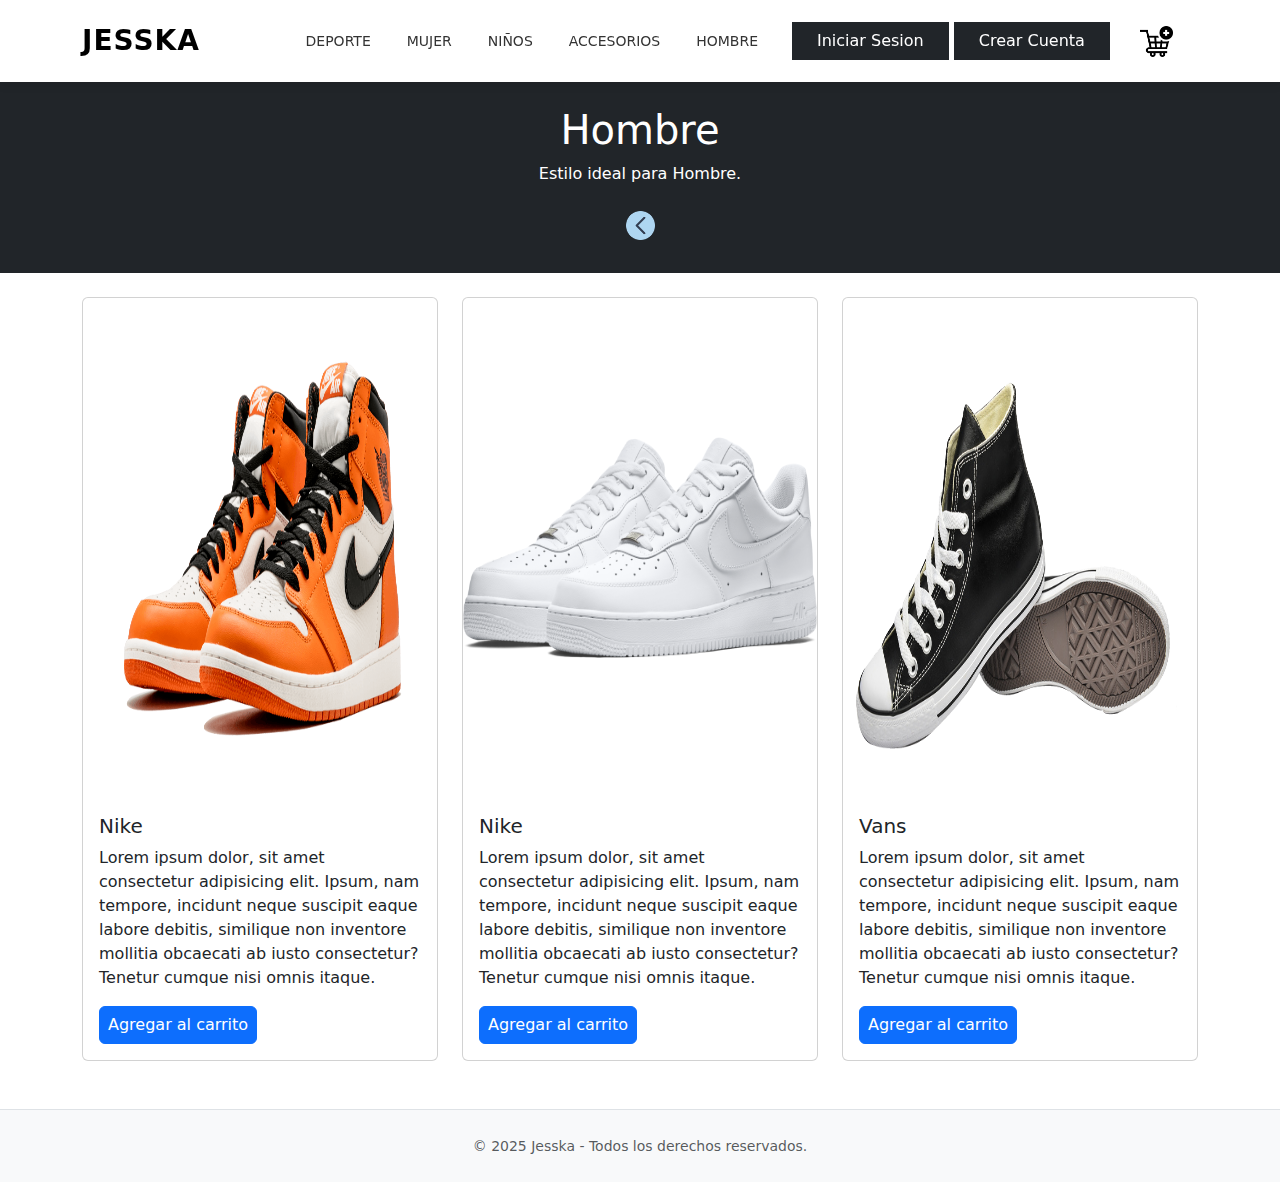
<file: hombre.html>
<!DOCTYPE html>
<html lang="es">
<head>
  <meta charset="UTF-8">
  <title>Catálogo - Jesska</title>
  <meta name="viewport" content="width=device-width, initial-scale=1.0"/>
  <link rel="stylesheet" href="https://cdn.jsdelivr.net/npm/bootstrap@5.3.3/dist/css/bootstrap.min.css"/>
  <link rel="stylesheet" href="assets/css/styles.css"/>
</head>
<body>
  <nav class="navbar navbar-expand-lg navbar-jesska sticky-top">
    <div class="container">
      <a class="navbar-brand navbar-brand-jesska" href="#">JESSKA</a>
      
      <button class="navbar-toggler navbar-toggler-jesska" type="button" data-bs-toggle="collapse" data-bs-target="#navbarJesska">
        <span class="navbar-toggler-icon"></span>
      </button>
      
      <div class="collapse navbar-collapse" id="navbarJesska">
        <ul class="navbar-nav ms-auto mb-2 mb-lg-0">
          <li class="nav-item">
            <a class="nav-link nav-link-jesska" href="deporte.html">Deporte</a>
          </li>
          <li class="nav-item">
            <a class="nav-link nav-link-jesska" href="mujer.html">Mujer</a>
          </li>
          <li class="nav-item">
            <a class="nav-link nav-link-jesska" href="niños.html">Niños</a>
          </li>
          <li class="nav-item">
            <a class="nav-link nav-link-jesska" href="accesorios.html">Accesorios</a>
          </li>
          <li class="nav-item">
            <a class="nav-link nav-link-jesska" href="hombre.html">Hombre</a>
          </li>
        </ul>
        
        <div class="ms-lg-3">
          <button class="btn btn-dark rounded-0 px-4" data-bs-toggle="modal" data-bs-target="#loginModal">Iniciar Sesion</button>
          <button class="btn btn-dark rounded-0 px-4" data-bs-toggle="modal" data-bs-target="#registerModal">Crear Cuenta</button>
          <button class="btn rounded-0 px-4"><img src="assets/img/c1.png" alt="Descripción de la imagen" width="33" height="33"></button>
        </div>
      </div>
    </div>
  </nav>

  <header class="bg-dark text-white text-center py-4">
    <h1>Hombre</h1>
    <p>Estilo ideal para Hombre.</p>
    <button onclick="window.location.href='index.html'" class="btn rounded-0 px-4"><img src="assets/img/b1.png" alt="boton atras" width="33" height="33"></button>
  </header>

  <main class="container py-4">
    <div class="row row-cols-1 row-cols-md-3 g-4">
      <div class="col">
        <div class="card h-100">
          <img src="assets/img/h1.png" class="card-img-top" alt="Zapato deportivo" width="500px" height="500px">
          <div class="card-body">
            <h5 class="card-title">Nike</h5>
            <p class="card-text">Lorem ipsum dolor, sit amet consectetur adipisicing elit. Ipsum, nam tempore, incidunt neque suscipit eaque labore debitis, similique non inventore mollitia obcaecati ab iusto consectetur? Tenetur cumque nisi omnis itaque.</p>
            <button onclick="window.location.href='#'" class="btn btn-primary px-2">Agregar al carrito</button>
          </div>
        </div>
      </div>
      <div class="col">
        <div class="card h-100">
          <img src="assets/img/h2.png" class="card-img-top" alt="Botas casuales" width="500px" height="500px">
          <div class="card-body">
            <h5 class="card-title">Nike</h5>
            <p class="card-text">Lorem ipsum dolor, sit amet consectetur adipisicing elit. Ipsum, nam tempore, incidunt neque suscipit eaque labore debitis, similique non inventore mollitia obcaecati ab iusto consectetur? Tenetur cumque nisi omnis itaque.</p>
            <button onclick="window.location.href='#'" class="btn btn-primary px-2">Agregar al carrito</button>
          </div>
        </div>
      </div>
      <div class="col">
        <div class="card h-100">
          <img src="assets/img/h3.png" class="card-img-top" alt="Zapatos elegantes" width="500px" height="500px">
          <div class="card-body">
            <h5 class="card-title">Vans</h5>
            <p class="card-text">Lorem ipsum dolor, sit amet consectetur adipisicing elit. Ipsum, nam tempore, incidunt neque suscipit eaque labore debitis, similique non inventore mollitia obcaecati ab iusto consectetur? Tenetur cumque nisi omnis itaque.</p>
            <button onclick="window.location.href='#'" class="btn btn-primary px-2">Agregar al carrito</button>
          </div>
        </div>
      </div>
    </div>
  </main>

  <footer class="bg-light text-center text-muted py-4 border-top mt-4">
    <small>&copy; 2025 Jesska - Todos los derechos reservados.</small>
  </footer>

  <script src="https://cdn.jsdelivr.net/npm/bootstrap@5.3.3/dist/js/bootstrap.bundle.min.js"></script>
</body>
</html>
</file>
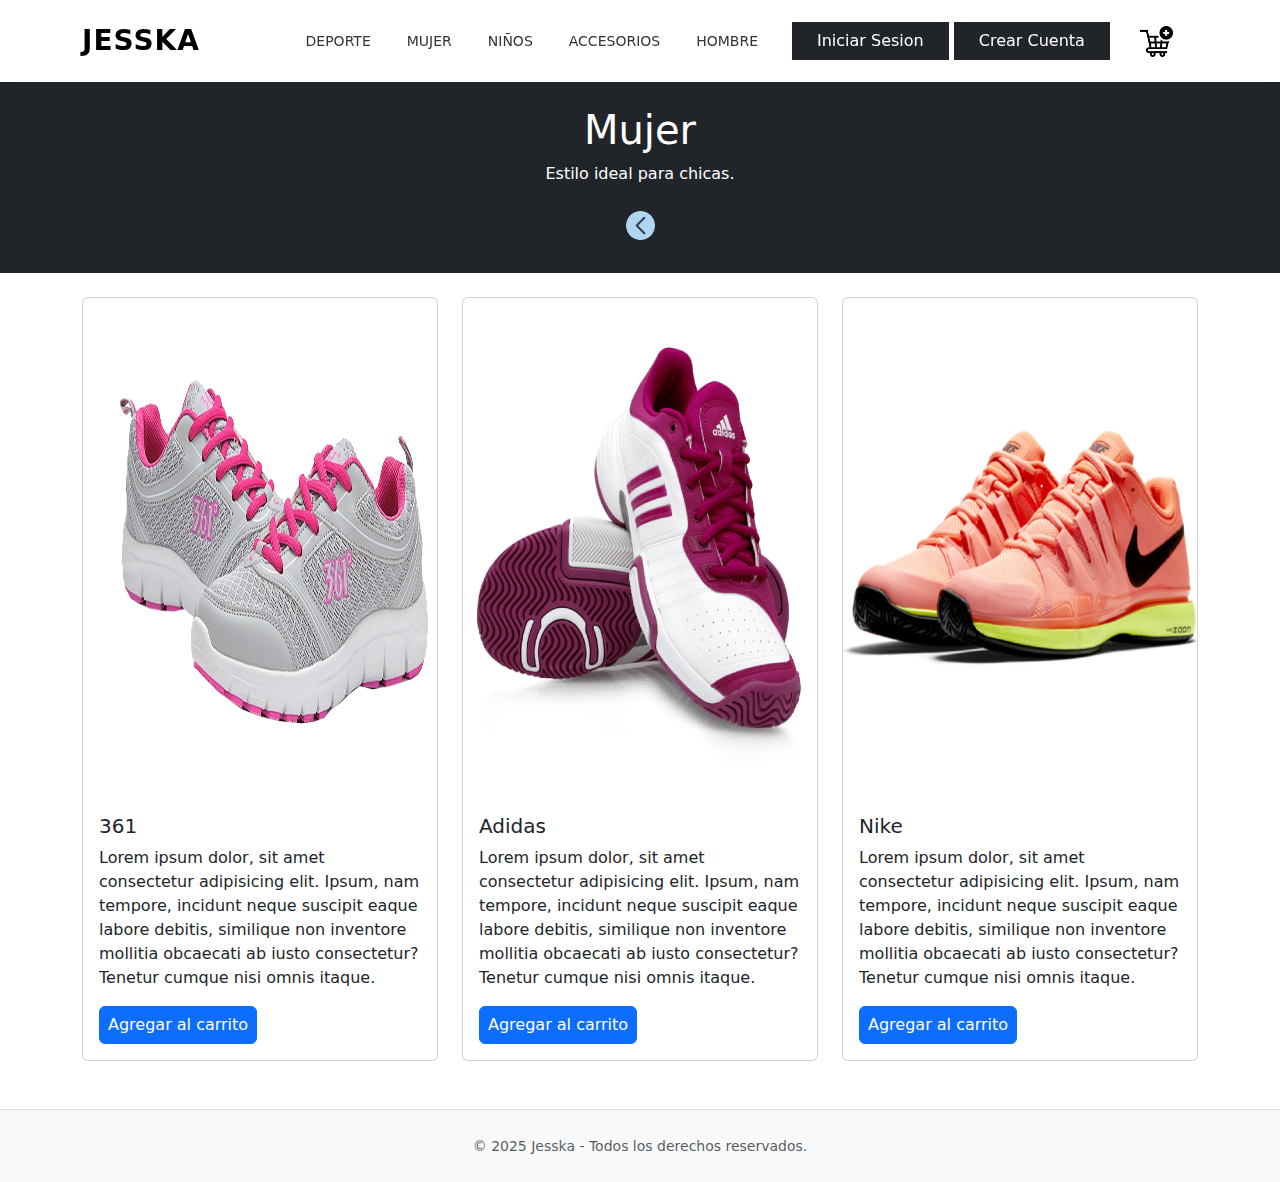
<file: mujer.html>
<!DOCTYPE html>
<html lang="es">
<head>
  <meta charset="UTF-8">
  <title>Catálogo - Jesska</title>
  <meta name="viewport" content="width=device-width, initial-scale=1.0"/>
  <link rel="stylesheet" href="https://cdn.jsdelivr.net/npm/bootstrap@5.3.3/dist/css/bootstrap.min.css"/>
  <link rel="stylesheet" href="assets/css/styles.css"/>
</head>
<body>
  <nav class="navbar navbar-expand-lg navbar-jesska sticky-top">
    <div class="container">
      <a class="navbar-brand navbar-brand-jesska" href="#">JESSKA</a>
      
      <button class="navbar-toggler navbar-toggler-jesska" type="button" data-bs-toggle="collapse" data-bs-target="#navbarJesska">
        <span class="navbar-toggler-icon"></span>
      </button>
      
      <div class="collapse navbar-collapse" id="navbarJesska">
        <ul class="navbar-nav ms-auto mb-2 mb-lg-0">
          <li class="nav-item">
            <a class="nav-link nav-link-jesska" href="deporte.html">Deporte</a>
          </li>
          <li class="nav-item">
            <a class="nav-link nav-link-jesska" href="mujer.html">Mujer</a>
          </li>
          <li class="nav-item">
            <a class="nav-link nav-link-jesska" href="niños.html">Niños</a>
          </li>
          <li class="nav-item">
            <a class="nav-link nav-link-jesska" href="accesorios.html">Accesorios</a>
          </li>
          <li class="nav-item">
            <a class="nav-link nav-link-jesska" href="hombre.html">Hombre</a>
          </li>
        </ul>
        
        <div class="ms-lg-3">
          <button class="btn btn-dark rounded-0 px-4" data-bs-toggle="modal" data-bs-target="#loginModal">Iniciar Sesion</button>
          <button class="btn btn-dark rounded-0 px-4" data-bs-toggle="modal" data-bs-target="#registerModal">Crear Cuenta</button>
          <button class="btn rounded-0 px-4"><img src="assets/img/c1.png" alt="Descripción de la imagen" width="33" height="33"></button>
        </div>
      </div>
    </div>
  </nav>

  <header class="bg-dark text-white text-center py-4">
    <h1>Mujer</h1>
    <p>Estilo ideal para chicas.</p>
    <button onclick="window.location.href='index.html'" class="btn rounded-0 px-4"><img src="assets/img/b1.png" alt="boton atras" width="33" height="33"></button>
  </header>

  <main class="container py-4">
    <div class="row row-cols-1 row-cols-md-3 g-4">
      <div class="col">
        <div class="card h-100">
          <img src="assets/img/m1.png" class="card-img-top" alt="Zapato deportivo" width="500px"  height="500px">
          <div class="card-body">
            <h5 class="card-title">361</h5>
            <p class="card-text">Lorem ipsum dolor, sit amet consectetur adipisicing elit. Ipsum, nam tempore, incidunt neque suscipit eaque labore debitis, similique non inventore mollitia obcaecati ab iusto consectetur? Tenetur cumque nisi omnis itaque.</p>
            <button onclick="window.location.href='#'" class="btn btn-primary px-2">Agregar al carrito</button>
          </div>
        </div>
      </div>
      <div class="col">
        <div class="card h-100">
          <img src="assets/img/m2.png" class="card-img-top" alt="Botas casuales"  width="500px" height="500px">
          <div class="card-body">
            <h5 class="card-title">Adidas</h5>
            <p class="card-text">Lorem ipsum dolor, sit amet consectetur adipisicing elit. Ipsum, nam tempore, incidunt neque suscipit eaque labore debitis, similique non inventore mollitia obcaecati ab iusto consectetur? Tenetur cumque nisi omnis itaque.</p>
            <button onclick="window.location.href='#'" class="btn btn-primary px-2">Agregar al carrito</button>
          </div>
        </div>
      </div>
      <div class="col">
        <div class="card h-100">
          <img src="assets/img/m3.png" class="card-img-top" alt="Zapatos elegantes" width="500px" height="500px">
          <div class="card-body">
            <h5 class="card-title">Nike</h5>
            <p class="card-text">Lorem ipsum dolor, sit amet consectetur adipisicing elit. Ipsum, nam tempore, incidunt neque suscipit eaque labore debitis, similique non inventore mollitia obcaecati ab iusto consectetur? Tenetur cumque nisi omnis itaque.</p>
            <button onclick="window.location.href='#'" class="btn btn-primary px-2">Agregar al carrito</button>
            </div>
        </div>
      </div>
    </div>
  </main>

  <footer class="bg-light text-center text-muted py-4 border-top mt-4">
    <small>&copy; 2025 Jesska - Todos los derechos reservados.</small>
  </footer>

  <script src="https://cdn.jsdelivr.net/npm/bootstrap@5.3.3/dist/js/bootstrap.bundle.min.js"></script>
</body>
</html>
</file>
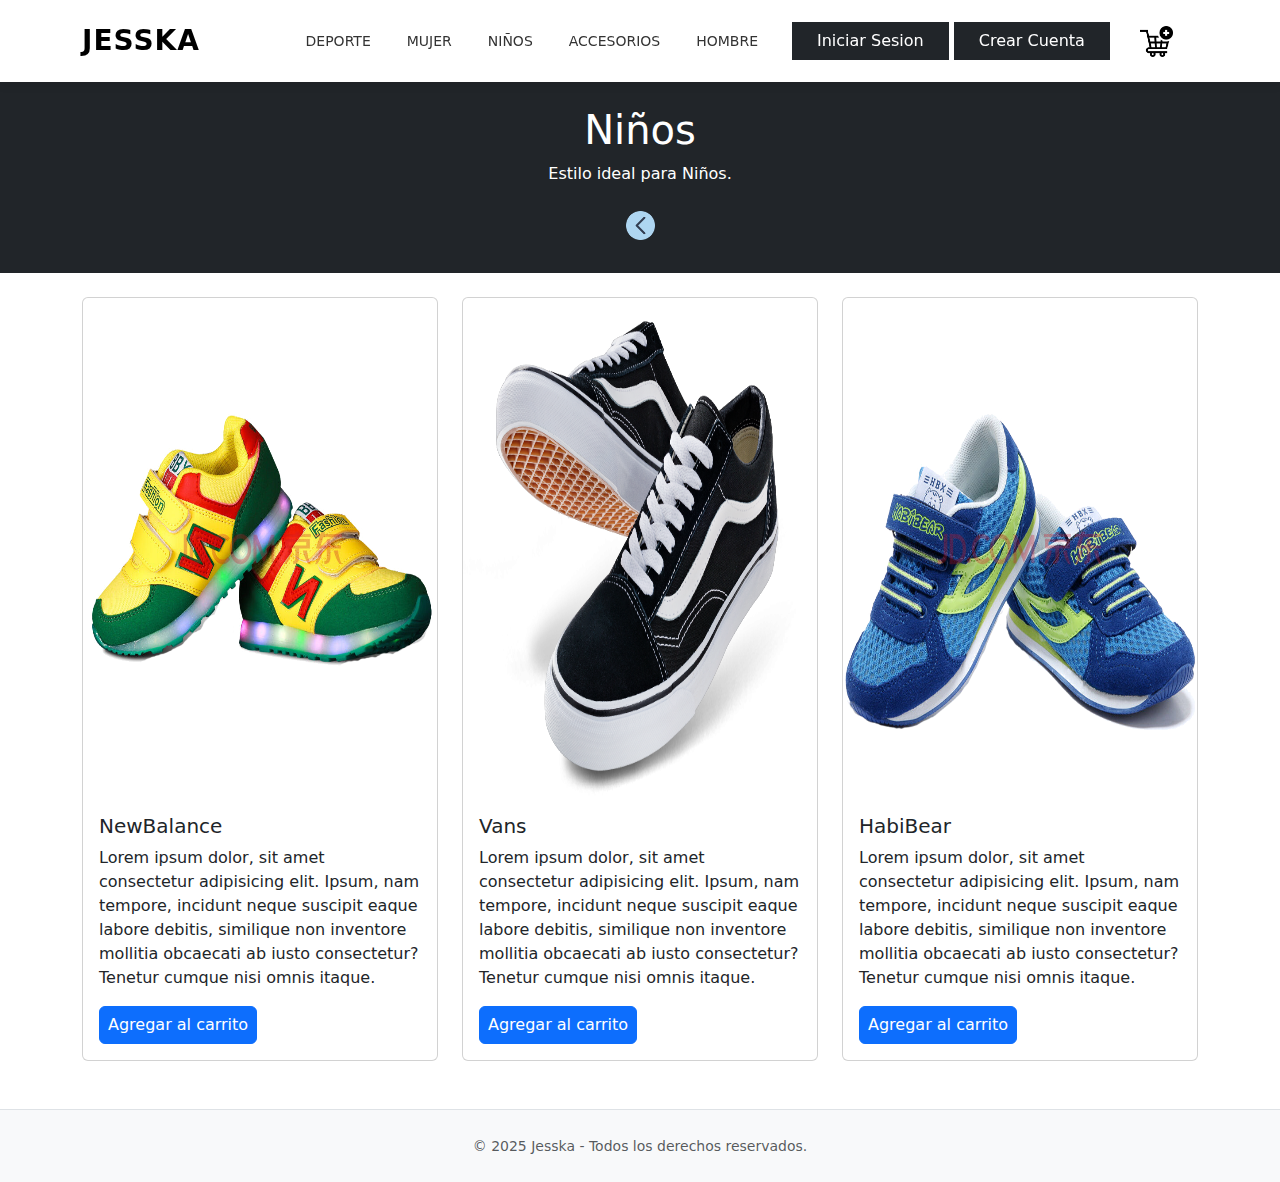
<file: niños.html>
<!DOCTYPE html>
<html lang="es">
<head>
  <meta charset="UTF-8">
  <title>Catálogo - Jesska</title>
  <meta name="viewport" content="width=device-width, initial-scale=1.0"/>
  <link rel="stylesheet" href="https://cdn.jsdelivr.net/npm/bootstrap@5.3.3/dist/css/bootstrap.min.css"/>
  <link rel="stylesheet" href="assets/css/styles.css"/>
</head>
<body>
  <nav class="navbar navbar-expand-lg navbar-jesska sticky-top">
    <div class="container">
      <a class="navbar-brand navbar-brand-jesska" href="#">JESSKA</a>
      
      <button class="navbar-toggler navbar-toggler-jesska" type="button" data-bs-toggle="collapse" data-bs-target="#navbarJesska">
        <span class="navbar-toggler-icon"></span>
      </button>
      
      <div class="collapse navbar-collapse" id="navbarJesska">
        <ul class="navbar-nav ms-auto mb-2 mb-lg-0">
          <li class="nav-item">
            <a class="nav-link nav-link-jesska" href="deporte.html">Deporte</a>
          </li>
          <li class="nav-item">
            <a class="nav-link nav-link-jesska" href="mujer.html">Mujer</a>
          </li>
          <li class="nav-item">
            <a class="nav-link nav-link-jesska" href="niños.html">Niños</a>
          </li>
          <li class="nav-item">
            <a class="nav-link nav-link-jesska" href="accesorios.html">Accesorios</a>
          </li>
          <li class="nav-item">
            <a class="nav-link nav-link-jesska" href="hombre.html">Hombre</a>
          </li>
        </ul>
        
        <div class="ms-lg-3">
          <button class="btn btn-dark rounded-0 px-4" data-bs-toggle="modal" data-bs-target="#loginModal">Iniciar Sesion</button>
          <button class="btn btn-dark rounded-0 px-4" data-bs-toggle="modal" data-bs-target="#registerModal">Crear Cuenta</button>
          <button class="btn rounded-0 px-4"><img src="assets/img/c1.png" alt="Descripción de la imagen" width="33" height="33"></button>
        </div>
      </div>
    </div>
  </nav>

  <header class="bg-dark text-white text-center py-4">
    <h1>Niños</h1>
    <p>Estilo ideal para Niños.</p>
    <button onclick="window.location.href='index.html'" class="btn rounded-0 px-4"><img src="assets/img/b1.png" alt="boton atras" width="33" height="33"></button>
  </header>

  <main class="container py-4">
    <div class="row row-cols-1 row-cols-md-3 g-4">
      <div class="col">
        <div class="card h-100">
          <img src="assets/img/ni1.png" class="card-img-top" alt="Zapato deportivo" width="500px" height="500px">
          <div class="card-body">
            <h5 class="card-title">NewBalance</h5>
            <p class="card-text">Lorem ipsum dolor, sit amet consectetur adipisicing elit. Ipsum, nam tempore, incidunt neque suscipit eaque labore debitis, similique non inventore mollitia obcaecati ab iusto consectetur? Tenetur cumque nisi omnis itaque.</p>
            <button onclick="window.location.href='#'" class="btn btn-primary px-2">Agregar al carrito</button>
          </div>
        </div>
      </div>
      <div class="col">
        <div class="card h-100">
          <img src="assets/img/ni2.png" class="card-img-top" alt="Botas casuales" width="500px" height="500px">
          <div class="card-body">
            <h5 class="card-title">Vans</h5>
            <p class="card-text">Lorem ipsum dolor, sit amet consectetur adipisicing elit. Ipsum, nam tempore, incidunt neque suscipit eaque labore debitis, similique non inventore mollitia obcaecati ab iusto consectetur? Tenetur cumque nisi omnis itaque.</p>
            <button onclick="window.location.href='#'" class="btn btn-primary px-2">Agregar al carrito</button>
          </div>
        </div>
      </div>
      <div class="col">
        <div class="card h-100">
          <img src="assets/img/ni3.png" class="card-img-top" alt="Zapatos elegantes"  width="500px" height="500px">
          <div class="card-body">
            <h5 class="card-title">HabiBear</h5>
            <p class="card-text">Lorem ipsum dolor, sit amet consectetur adipisicing elit. Ipsum, nam tempore, incidunt neque suscipit eaque labore debitis, similique non inventore mollitia obcaecati ab iusto consectetur? Tenetur cumque nisi omnis itaque.</p>
            <button onclick="window.location.href='#'" class="btn btn-primary px-2">Agregar al carrito</button>
          </div>
        </div>
      </div>
    </div>
  </main>

  <footer class="bg-light text-center text-muted py-4 border-top mt-4">
    <small>&copy; 2025 Jesska - Todos los derechos reservados.</small>
  </footer>

  <script src="https://cdn.jsdelivr.net/npm/bootstrap@5.3.3/dist/js/bootstrap.bundle.min.js"></script>
</body>
</html>
</file>
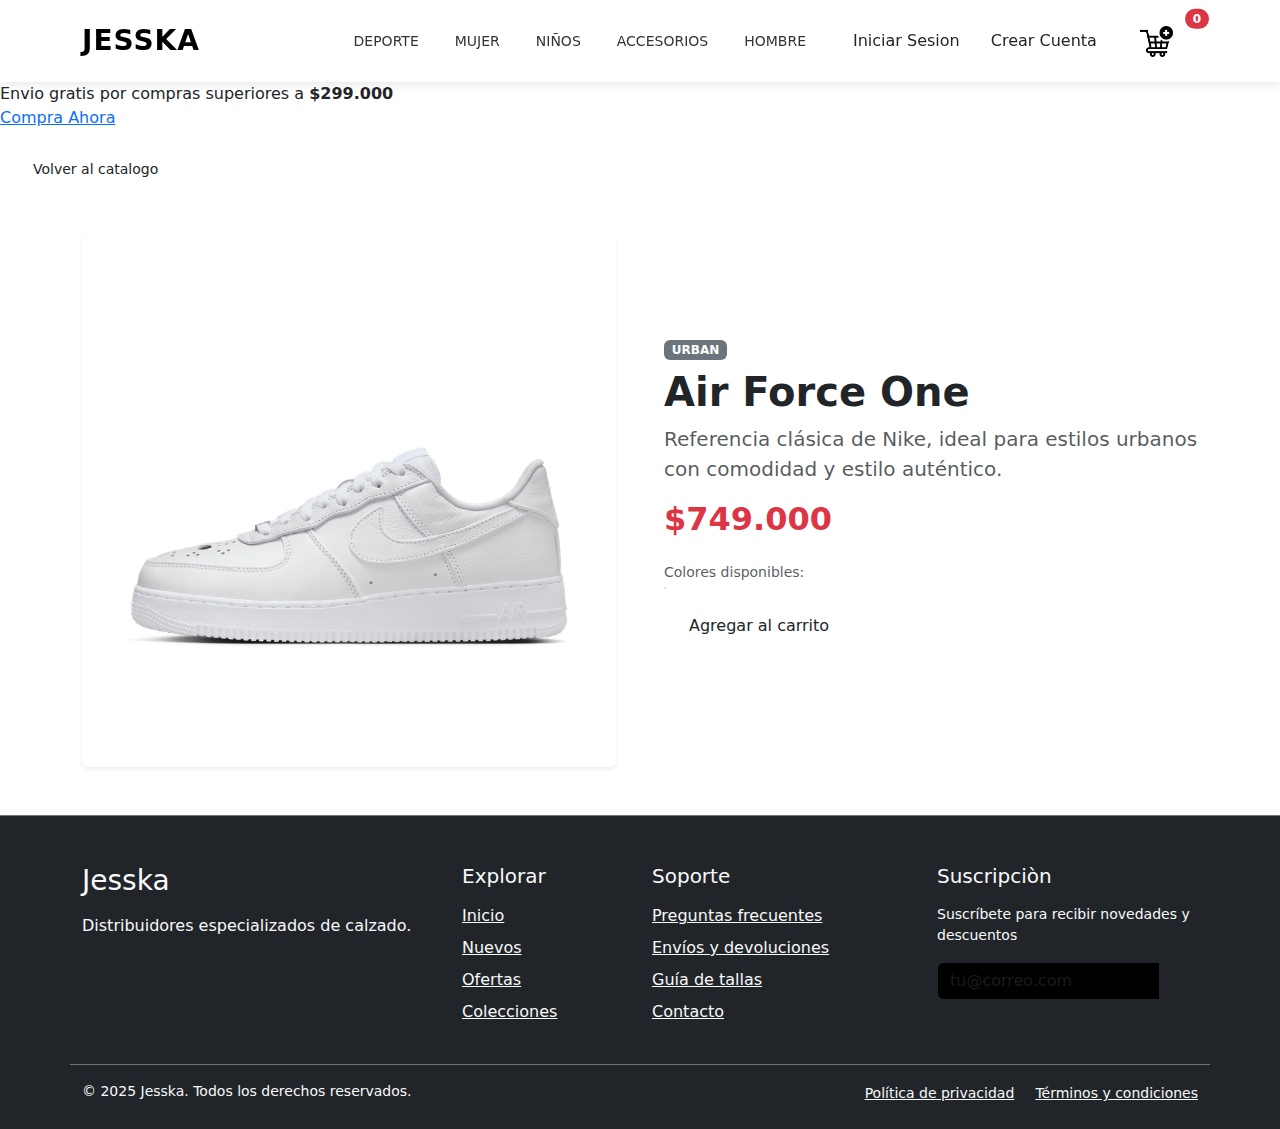
<file: producto.html>
<!DOCTYPE html>
<html lang="es">
<head>
  <meta charset="UTF-8" />
  <meta name="viewport" content="width=device-width, initial-scale=1.0" />
  <title>Tienda de Calzado - Ferk</title>
  <link href="https://cdn.jsdelivr.net/npm/bootstrap@5.3.3/dist/css/bootstrap.min.css" rel="stylesheet">
  <link rel="stylesheet" href="assets/css/styles.css">
</head>
<!-- barra de navegacion -->
 <nav class="navbar navbar-expand-lg navbar-jesska sticky-top">
    <div class="container">
      <a class="navbar-brand navbar-brand-jesska" href="index.html">JESSKA</a>

      <button class="navbar-toggler navbar-toggler-jesska" type="button" data-bs-toggle="collapse" data-bs-target="#navbarJesska">
        <span class="navbar-toggler-icon"></span>
      </button>

      <div class="collapse navbar-collapse" id="navbarJesska">
        <ul class="navbar-nav ms-auto mb-3 mb-lg-0">
          <li class="nav-item">
            <a class="nav-link nav-link-jesska" href="catalogo.html">Deporte</a>
          </li>
          <li class="nav-item">
            <a class="nav-link nav-link-jesska" href="catalogo.html">Mujer</a>
          </li>
          <li class="nav-item">
            <a class="nav-link nav-link-jesska" href="catalogo.html">Niños</a>
          </li>
          <li class="nav-item">
            <a class="nav-link nav-link-jesska" href="catalogo.html">Accesorios</a>
          </li>
          <li class="nav-item">
            <a class="nav-link nav-link-jesska" href="catalogo.html">Hombre</a>
          </li>
        </ul>
        
        <div class="ms-lg-3">
          <button class="btn jesska-btn-sesiones" data-bs-toggle="modal" data-bs-target="#loginModal">Iniciar Sesion</button>
          <button class="btn jesska-btn-sesiones" data-bs-toggle="modal" data-bs-target="#registerModal">Crear Cuenta</button>
            <a href="carrito.html" class="btn rounded-0 px-4 position-relative">
            <img src="assets/img/c1.png" alt="carrito" width="33" height="33">
            <span id="carrito-contador" class="position-absolute top-0 start-100 translate-middle badge rounded-pill bg-danger">0</span>
            </a>
</div>

        </div>

      </div>
    </div>
  </nav>
<body>
  <!-- banner de desc de envio -->
   <div class="jesska-banner-envio"> Envio gratis por compras superiores a <strong>$299.000</strong> <br>
  <a href="catalogo.html" class="compra"> Compra Ahora </a> </div>
<a href="catalogo.html" class="btn jesska-btn btn-sm mt-4 ms-4">Volver al catalogo</a>

<!-- detalle del prod -->
<main class="container py-5">
  <div class="row align-items-center g-5">
    <!-- im del producto -->
    <div class="col-md-6">
      <div class="producto-imagen shadow-sm rounded overflow-hidden">
        <img src="assets/img/air-force.png" alt="Air Force One" class="img-fluid w-100 h-auto">
      </div>
    </div>

    <!-- info del producto -->
    <div class="col-md-6">
      <span class="badge bg-secondary text-uppercase mb-2">Urban</span>
      <h1 class="fw-bold display-6">Air Force One</h1>
      <p class="text-muted lead">Referencia clásica de Nike, ideal para estilos urbanos con comodidad y estilo auténtico.</p>
      <h2 class="text-danger fw-bold mb-4">$749.000</h2>

      <p class="text-muted small mb-1">Colores disponibles:</p>
      <div class="d-flex gap-2 mb-3">
        <div class="color-circle bg-white border"></div>
        <div class="color-circle bg-dark"></div>
        <div class="color-circle" style="background-color: #ccc;"></div>
      </div>

      <button class="btn jesska-btn px-4 py-2 mb-3">Agregar al carrito</button><br>
    </div>
  </div>
</main>

<!-- footer -->
<footer class="bg-dark text-light pt-5 pb-4 border-top border-secondary">
  <div class="container">
    <div class="row">
      <div class="col-md-4 mb-4">
        <h3 class="text-magenta mb-3">Jesska</h3>
        <p class="mb-4">Distribuidores especializados de calzado.</p>
      </div>

      <div class="col-md-2 mb-4">
        <h5 class="text-magenta mb-3">Explorar</h5>
        <ul class="list-unstyled">
          <li class="mb-2"><a href="#" class="text-light hover-cyan">Inicio</a></li>
          <li class="mb-2"><a href="#" class="text-light hover-cyan">Nuevos</a></li>
          <li class="mb-2"><a href="#" class="text-light hover-cyan">Ofertas</a></li>
          <li class="mb-2"><a href="#" class="text-light hover-cyan">Colecciones</a></li>
        </ul>
      </div>

      <div class="col-md-3 mb-4">
        <h5 class="text-magenta mb-3">Soporte</h5>
        <ul class="list-unstyled">
          <li class="mb-2"><a href="#" class="text-light hover-cyan">Preguntas frecuentes</a></li>
          <li class="mb-2"><a href="#" class="text-light hover-cyan">Envíos y devoluciones</a></li>
          <li class="mb-2"><a href="#" class="text-light hover-cyan">Guía de tallas</a></li>
          <li class="mb-2"><a href="#" class="text-light hover-cyan">Contacto</a></li>
        </ul>
      </div>

      <div class="col-md-3 mb-4">
        <h5 class="text-magenta mb-3">Suscripciòn</h5>
        <p class="small">Suscríbete para recibir novedades y descuentos</p>
        <form class="mb-3">
          <div class="input-group">
            <input type="email" class="form-control bg-black border-dark text-light" placeholder="tu@correo.com">
            <button class="btn btn-magenta" type="submit">→</button>
          </div>
        </form>
      </div>
    </div>

    <div class="row pt-3 border-top border-secondary">
      <div class="col-md-6 text-center text-md-start">
        <p class="small mb-0">© 2025 Jesska. Todos los derechos reservados.</p>
      </div>
      <div class="col-md-6 text-center text-md-end">
        <a href="#" class="small text-light hover-cyan me-3">Política de privacidad</a>
        <a href="#" class="small text-light hover-cyan">Términos y condiciones</a>
      </div>
    </div>
  </div>
</footer>

<script src="assets/js/carrito.js"></script>
<script src="https://cdn.jsdelivr.net/npm/bootstrap@5.3.3/dist/js/bootstrap.bundle.min.js" integrity="sha384-9ndCyUa1z3pGp2hKw0r+e0p8U5pIp1K5jL8z2n5LxV0zjH1z7x1i5t9eX+Kz5q5D" crossorigin="anonymous"></script>
<script src="assets/js/scripts.js" onerror="console.error('Failed to load assets/js/scripts.js. Please check the file path and ensure it exists.');"></script>
</body>
</html>
</file>
<file: assets/css/styles.css>
.navbar-jesska {
  background-color:#fff;
  box-shadow:0 2px 10px #0000001a;
  padding:15px 0
  }
  
  .navbar-brand-jesska {
  font-size:28px;
  font-weight:700;
  color:#000;
  letter-spacing:1px
  }
  
  .nav-link-jesska {
  font-weight:500;
  color:#333;
  margin:0 10px;
  position:relative;
  text-transform:uppercase;
  font-size:14px
  }
  
  .nav-link-jesska:hover {
  color:#000
  }
  
  .nav-link-jesska:after {
  content:'';
  position:absolute;
  width:0;
  height:2px;
  background:#000;
  bottom:-5px;
  left:0;
  transition:width .3s
  }
  
  .nav-link-jesska:hover:after {
  width:100%
  }
  
  .navbar-toggler-jesska {
  border:none;
  padding:5px
  }
  
  .navbar-toggler-jesska:focus {
  box-shadow:none
  }
</file>
